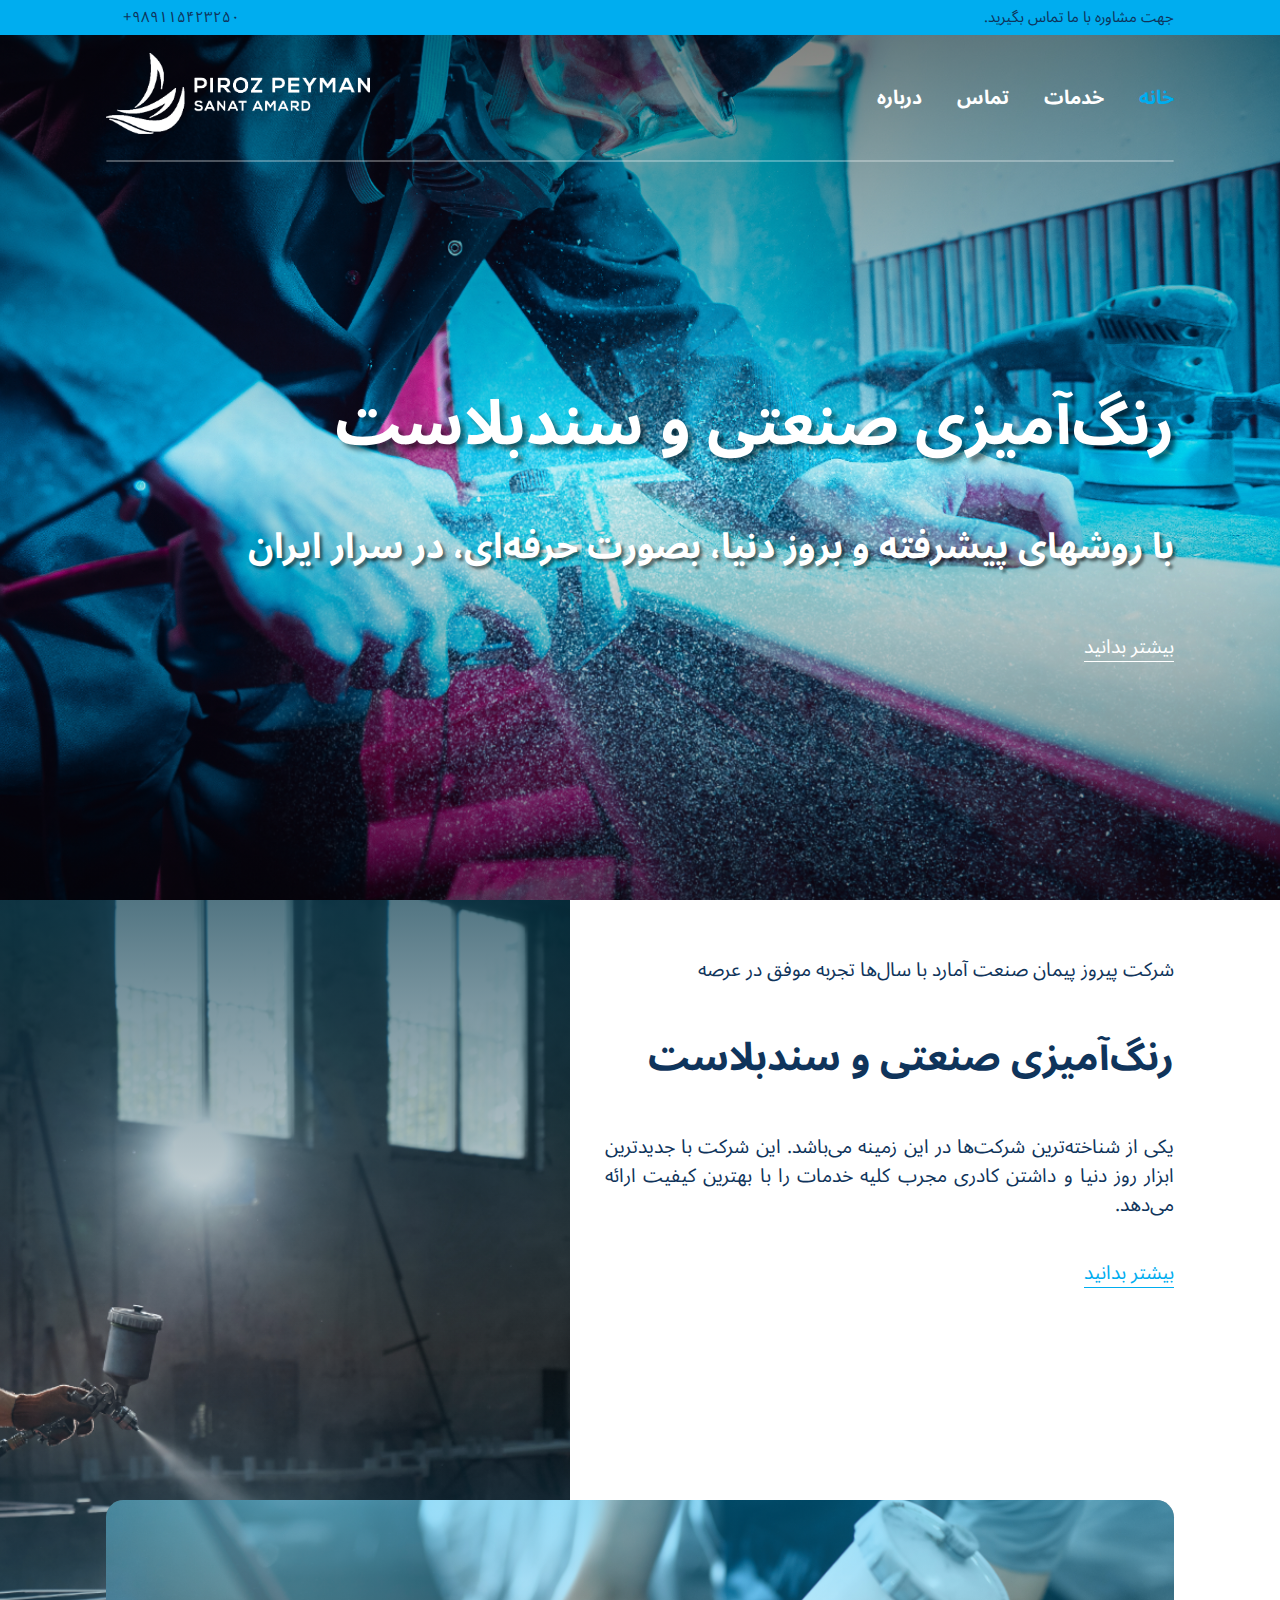
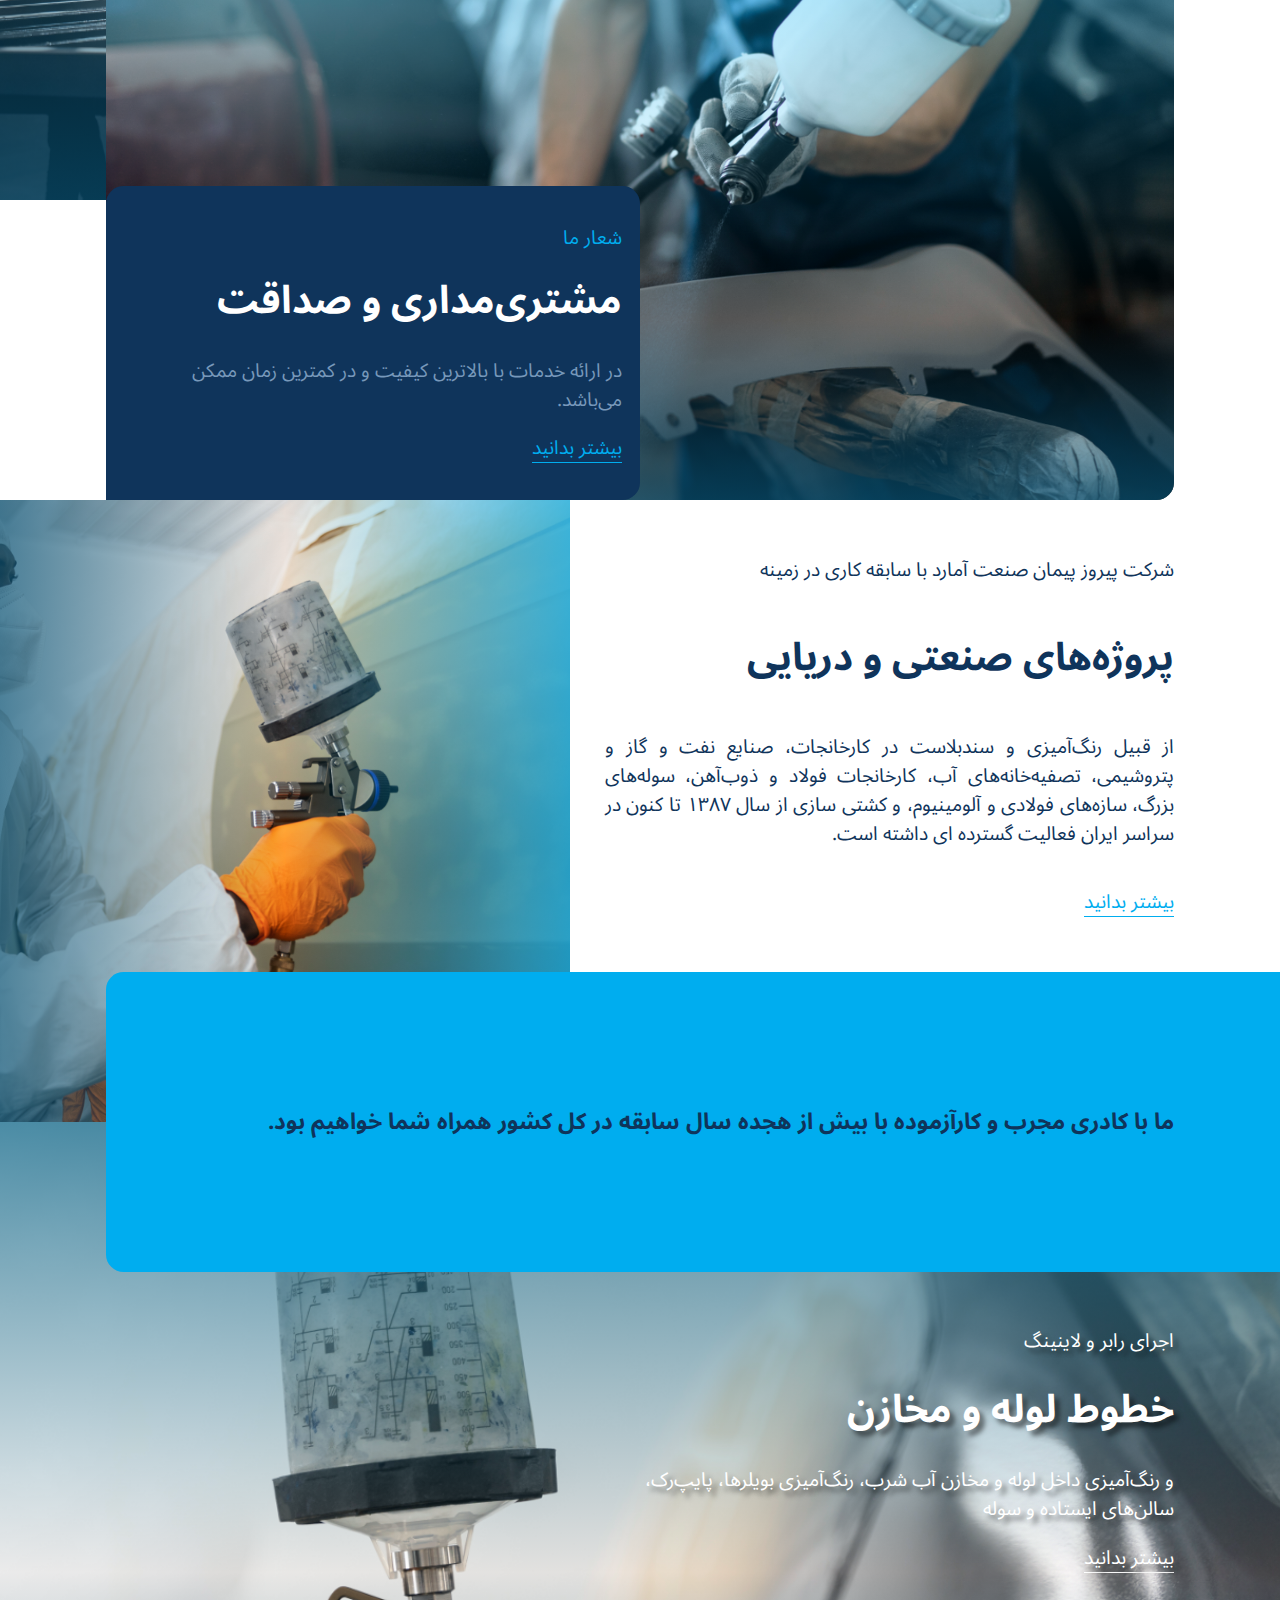
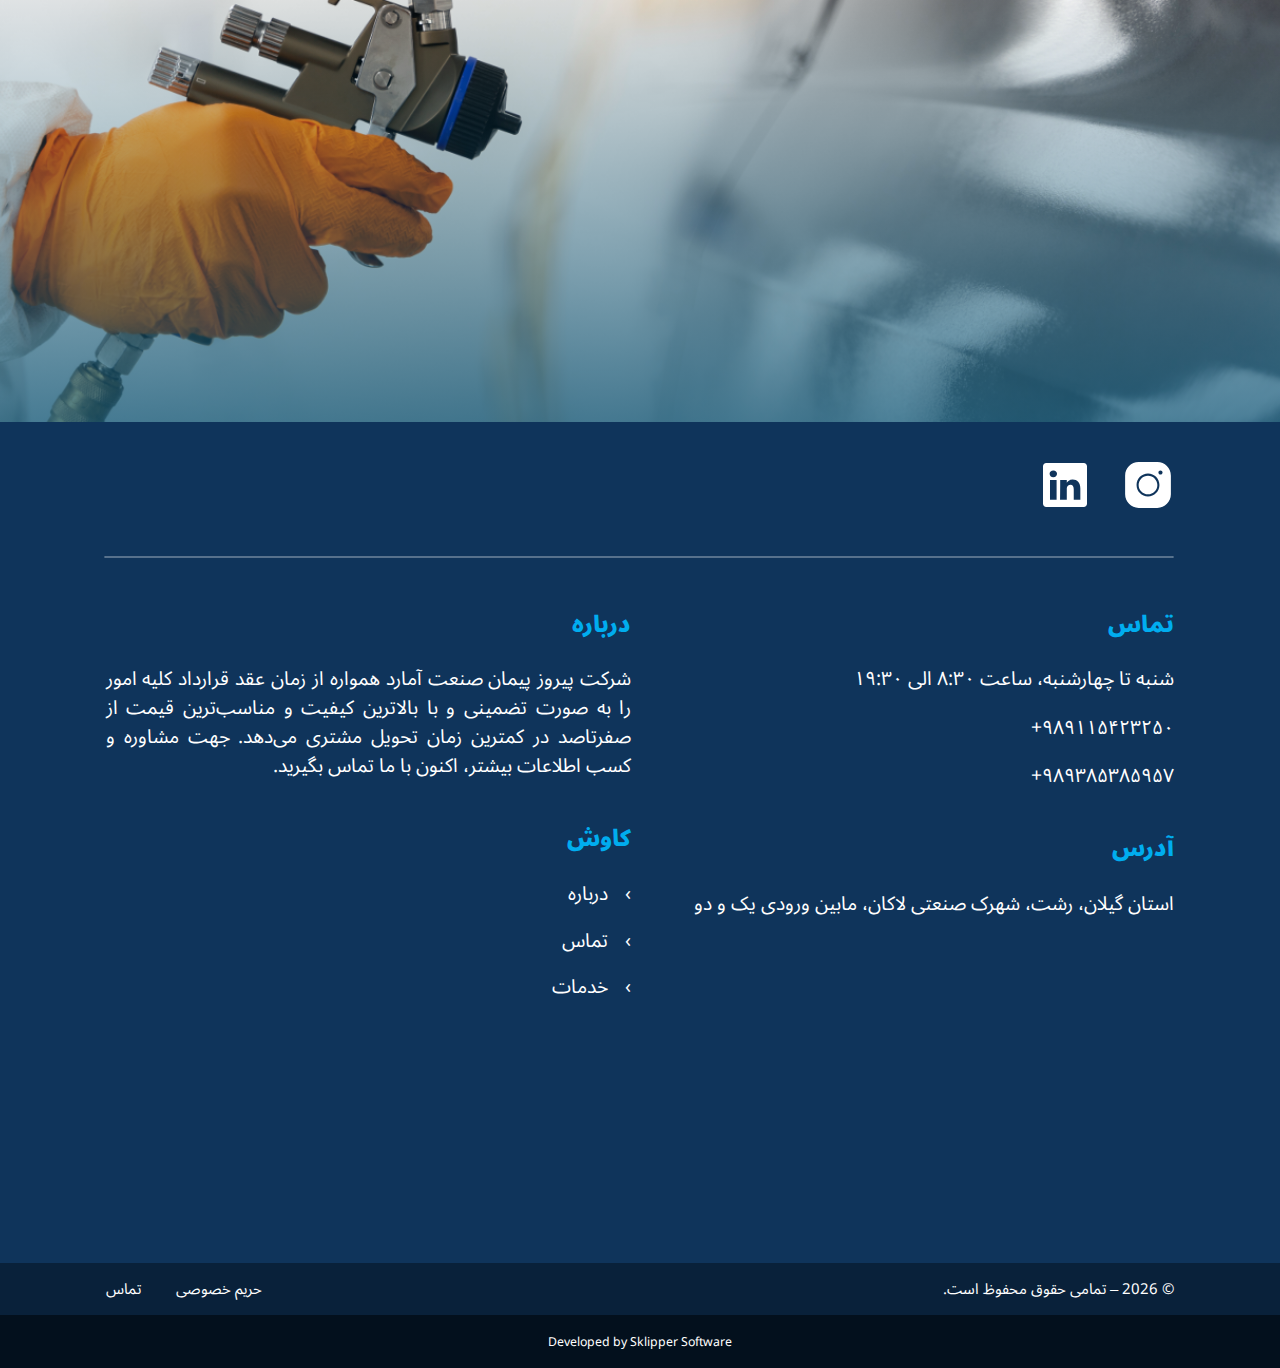
<file: index.html>
<!DOCTYPE html><html><head><meta charSet="utf-8"/><meta name="viewport" content="width=device-width"/><meta name="robots" content="index,follow"/><meta property="og:title" content="پیروز پیمان صنعت آمارد"/><meta property="og:description" content="رنگ‌آمیزی صنعتی و سند‌بلاست با روشهای پیشرفته و بروز دنیا، بصورت حرفه‌ای، در سرار ایران"/><meta property="og:url" content="https://www.ppsa.ir"/><meta property="og:type" content="website"/><meta property="og:image" content="https://www.ppsa.ir/og-image.png"/><meta property="og:image:alt" content="Piroz Peyman Sanat Amard"/><meta property="og:image:width" content="460"/><meta property="og:image:height" content="460"/><meta property="og:locale" content="en_US"/><meta property="og:site_name" content="شرکت پیروز پیمان صنعت آمارد"/><title>پیروز پیمان صنعت آمارد</title><meta name="next-head-count" content="14"/><link rel="preload" href="/_next/static/css/23b252e8b7677ae7.css" as="style"/><link rel="stylesheet" href="/_next/static/css/23b252e8b7677ae7.css" data-n-g=""/><noscript data-n-css=""></noscript><script defer="" nomodule="" src="/_next/static/chunks/polyfills-c67a75d1b6f99dc8.js"></script><script src="/_next/static/chunks/webpack-b8f8d6679aaa5f42.js" defer=""></script><script src="/_next/static/chunks/framework-7751730b10fa0f74.js" defer=""></script><script src="/_next/static/chunks/main-591bb7ec51acdc0d.js" defer=""></script><script src="/_next/static/chunks/pages/_app-e79f2f48503e1ca3.js" defer=""></script><script src="/_next/static/chunks/430-55a5317a96914bee.js" defer=""></script><script src="/_next/static/chunks/pages/index-958b634e97a8fd33.js" defer=""></script><script src="/_next/static/AT7ye86QDLZaeSG_EHJIn/_buildManifest.js" defer=""></script><script src="/_next/static/AT7ye86QDLZaeSG_EHJIn/_ssgManifest.js" defer=""></script></head><body><div id="__next"><div class="home"><div class="carousel"><div class="overlay"><div class="topBar"><div class="container"><span>جهت مشاوره با ما تماس بگیرید.</span><span>+۹۸۹۱۱۵۴۲۳۲۵۰</span></div></div><header class="header"><div class="container"><div class="start"><a class="logo" href="/"><span style="box-sizing:border-box;display:inline-block;overflow:hidden;width:initial;height:initial;background:none;opacity:1;border:0;margin:0;padding:0;position:relative;max-width:100%"><span style="box-sizing:border-box;display:block;width:initial;height:initial;background:none;opacity:1;border:0;margin:0;padding:0;max-width:100%"><img style="display:block;max-width:100%;width:initial;height:initial;background:none;opacity:1;border:0;margin:0;padding:0" alt="" aria-hidden="true" src="data:image/svg+xml,%3csvg%20xmlns=%27http://www.w3.org/2000/svg%27%20version=%271.1%27%20width=%272957%27%20height=%27909%27/%3e"/></span><img alt="پیروز پیمان صنعت آمارد" src="[data-uri]" decoding="async" data-nimg="intrinsic" style="position:absolute;top:0;left:0;bottom:0;right:0;box-sizing:border-box;padding:0;border:none;margin:auto;display:block;width:0;height:0;min-width:100%;max-width:100%;min-height:100%;max-height:100%"/><noscript><img alt="پیروز پیمان صنعت آمارد" src="/image/logow.png" decoding="async" data-nimg="intrinsic" style="position:absolute;top:0;left:0;bottom:0;right:0;box-sizing:border-box;padding:0;border:none;margin:auto;display:block;width:0;height:0;min-width:100%;max-width:100%;min-height:100%;max-height:100%" loading="lazy"/></noscript></span></a></div><div class="gap"></div><div class="end"><ul class="topMenu"><a class="" href="/about"><li>درباره</li></a><a class="" href="/contacts"><li>تماس</li></a><a class="" href="/services"><li>خدمات</li></a><a class="active" href="/"><li>خانه</li></a></ul></div></div><div class="container horizontalLine"><hr/></div></header><div class="hero"><div class="container"><h1 class="title">رنگ‌آمیزی صنعتی و سند‌بلاست</h1><h3 class="description">با روشهای پیشرفته و بروز دنیا، بصورت حرفه‌ای، در سرار ایران</h3><p class="more"><a class="heroLink" href="/services">بیشتر بدانید</a></p></div></div><div class="bottomBar"><div class="container start"><div class="start"></div><div class="end"></div></div></div></div></div><div class="about"><div class="container start"><div class="main"><p class="line1">شرکت پیروز پیمان صنعت آمارد با سال‌ها تجربه موفق در عرصه</p><h1 class="line2">رنگ‌آمیزی صنعتی و سند‌بلاست</h1><p class="line3">یکی از شناخته‌ترین شرکت‌ها در این زمینه می‌باشد. این شرکت با جدید‌ترین ابزار روز دنیا و داشتن کادری مجرب کلیه خدمات را با بهترین کیفیت ارائه می‌دهد.</p><p class="more"><a class="defaultLink" href="/services">بیشتر بدانید</a></p></div><div class="side"><div class="overlay"></div></div></div></div><div class="service"><div class="container"><div class="overlay"><div class="start"></div><div class="end"><div class="wrapper"><p class="title">شعار ما</p><h1 class="message">مشتری‌مداری و صداقت </h1><p class="description">در ارائه خدمات با بالاترین کیفیت و در کمترین زمان ممکن می‌باشد.</p><p class="more"><a class="widgetLink" href="/about">بیشتر بدانید</a></p></div></div></div></div><div class="container start"><div class="main"><p class="line1">شرکت پیروز پیمان صنعت آمارد با سابقه کاری در زمینه</p><h1 class="line2">پروژه‌های صنعتی و دریایی</h1><p class="line3">از قبیل رنگ‌آمیزی و سندبلاست در کارخانجات، صنایع نفت و گاز و پتروشیمی، تصفیه‌خانه‌های آب، کارخانجات فولاد و ذوب‌آهن، سوله‌های بزرگ، سازه‌های فولادی و آلومینیوم، و کشتی سازی از سال ۱۳۸۷ تا کنون در سراسر ایران فعالیت گسترده ای داشته است.</p><p class="more"><a class="defaultLink" href="/services">بیشتر بدانید</a></p></div><div class="side"><div class="overlay"></div></div></div><div class="container end"><div class="container start"><h3>ما با کادری مجرب و کارآزموده با بیش از هجده سال سابقه در کل کشور همراه شما خواهیم بود.</h3></div></div></div><div class="serviceAlt"><div class="overlay"><div class="container"><div class="start"><p class="line1">اجرای رابر و لاینینگ</p><h1 class="line2">خطوط لوله و مخازن</h1><p class="line3">و رنگ‌آمیزی داخل لوله و مخازن آب شرب، رنگ‌آمیزی بویلر‌ها، پایپ‌رک، سالن‌های ایستاده و سوله</p><p class="more"><a class="heroLink" href="/services">بیشتر بدانید</a></p></div><div class="end"></div></div></div></div><div class="footer"><div class="container social"><div class="newsletter"></div><div class="gap"></div><div class="icons"><ul><li><a target="_blank" rel="noreferrer" href="https://www.linkedin.com" class="socialmedia"><svg xmlns="http://www.w3.org/2000/svg" viewBox="0 0 16 16" width="44px" height="44px"><path d="M0 1.146C0 .513.526 0 1.175 0h13.65C15.474 0 16 .513 16 1.146v13.708c0 .633-.526 1.146-1.175 1.146H1.175C.526 16 0 15.487 0 14.854V1.146zm4.943 12.248V6.169H2.542v7.225h2.401zm-1.2-8.212c.837 0 1.358-.554 1.358-1.248-.015-.709-.52-1.248-1.342-1.248-.822 0-1.359.54-1.359 1.248 0 .694.521 1.248 1.327 1.248h.016zm4.908 8.212V9.359c0-.216.016-.432.08-.586.173-.431.568-.878 1.232-.878.869 0 1.216.662 1.216 1.634v3.865h2.401V9.25c0-2.22-1.184-3.252-2.764-3.252-1.274 0-1.845.7-2.165 1.193v.025h-.016a5.54 5.54 0 0 1 .016-.025V6.169h-2.4c.03.678 0 7.225 0 7.225h2.4z"></path></svg></a></li><li><a target="_blank" rel="noreferrer" href="https://www.instagram.com" class="socialmedia"><svg xmlns="http://www.w3.org/2000/svg" viewBox="0 0 50 50" width="52px" height="52px"><path d="M 16 3 C 8.83 3 3 8.83 3 16 L 3 34 C 3 41.17 8.83 47 16 47 L 34 47 C 41.17 47 47 41.17 47 34 L 47 16 C 47 8.83 41.17 3 34 3 L 16 3 z M 37 11 C 38.1 11 39 11.9 39 13 C 39 14.1 38.1 15 37 15 C 35.9 15 35 14.1 35 13 C 35 11.9 35.9 11 37 11 z M 25 14 C 31.07 14 36 18.93 36 25 C 36 31.07 31.07 36 25 36 C 18.93 36 14 31.07 14 25 C 14 18.93 18.93 14 25 14 z M 25 16 C 20.04 16 16 20.04 16 25 C 16 29.96 20.04 34 25 34 C 29.96 34 34 29.96 34 25 C 34 20.04 29.96 16 25 16 z"></path></svg></a></li></ul></div></div><div class="container line"><hr/></div><div class="container contactInfo"><div class="start"><div class="contacts"><h3>تماس</h3><p>شنبه تا چهارشنبه، ساعت ۸:۳۰ الی ۱۹:۳۰</p><p>+۹۸۹۱۱۵۴۲۳۲۵۰</p><p>+۹۸۹۳۸۵۳۸۵۹۵۷</p></div><div class="address"><h3>آدرس</h3><p>استان گیلان، رشت، شهرک صنعتی لاکان، مابین ورودی یک و دو</p><div><iframe src="https://www.google.com/maps/embed?pb=!1m18!1m12!1m3!1d50828.93926516673!2d49.53952999381196!3d37.22851586846843!2m3!1f0!2f0!3f0!3m2!1i1024!2i768!4f13.1!3m3!1m2!1s0x3ff5660c008a1b6b%3A0x4a735a15d5c05c58!2sLacan&#x27;s%20Industrial%20Park!5e0!3m2!1sen!2s!4v1666121631383!5m2!1sen!2s" width="auto" height="auto" style="border:0" loading="lazy" referrerPolicy="no-referrer-when-downgrade"></iframe></div></div></div><div class="end"><div class="aboutus"><h3>درباره</h3><p>شرکت پیروز پیمان صنعت آمارد همواره از زمان عقد قرارداد کلیه امور را به صورت تضمینی و با بالاترین کیفیت و مناسب‌ترین قیمت از صفر‌تا‌صد در کمترین زمان تحویل مشتری می‌دهد. جهت مشاوره و کسب اطلاعات بیشتر، اکنون با ما تماس بگیرید.</p></div><div class="explore"><h3>کاوش</h3><ul class="ulink"><li><a href="/about">درباره</a></li><li><a href="/contacts">تماس</a></li><li><a href="/services">خدمات</a></li></ul></div></div></div><div class="footerBar"><div class="container"><div class="start"><span>©<!-- --> <!-- -->2022<!-- --> ‒<!-- --> <!-- -->تمامی حقوق محفوظ است.</span></div><div class="gap"></div><div class="end"><ul class="footerMenu"><li><a href="/privacypolicy">حریم خصوصی</a></li><li><a href="/contacts">تماس</a></li></ul></div></div></div><div class="developedBy"><span>Developed by<!-- --> <a href="https://www.sklipper.com">Sklipper Software</a></span></div></div></div></div><script id="__NEXT_DATA__" type="application/json">{"props":{"pageProps":{}},"page":"/","query":{},"buildId":"AT7ye86QDLZaeSG_EHJIn","nextExport":true,"autoExport":true,"isFallback":false,"scriptLoader":[]}</script></body></html>
</file>
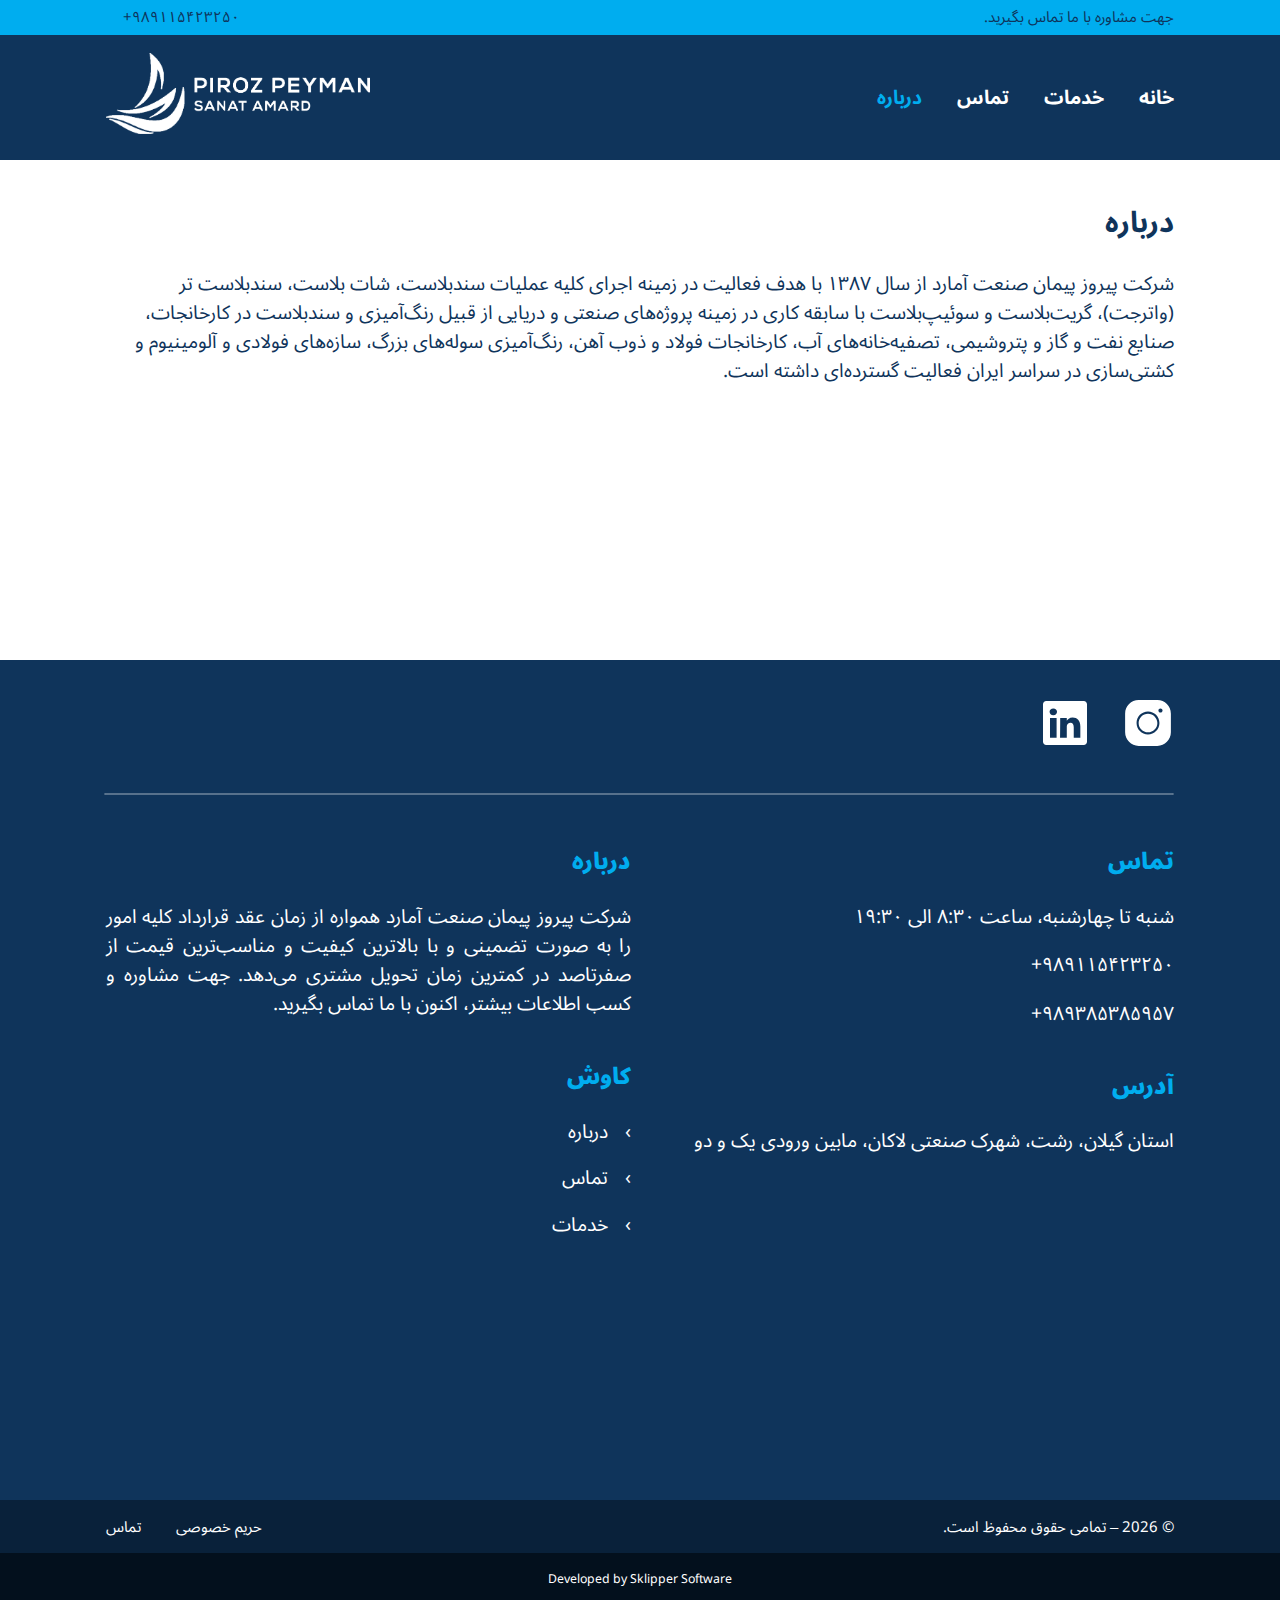
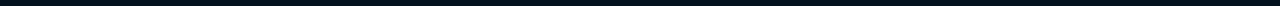
<file: about.html>
<!DOCTYPE html><html><head><meta charSet="utf-8"/><meta name="viewport" content="width=device-width"/><meta name="robots" content="index,follow"/><meta property="og:title" content="پیروز پیمان صنعت آمارد"/><meta property="og:description" content="رنگ‌آمیزی صنعتی و سند‌بلاست با روشهای پیشرفته و بروز دنیا، بصورت حرفه‌ای، در سرار ایران"/><meta property="og:url" content="https://www.ppsa.ir"/><meta property="og:type" content="website"/><meta property="og:image" content="https://www.ppsa.ir/og-image.png"/><meta property="og:image:alt" content="Piroz Peyman Sanat Amard"/><meta property="og:image:width" content="460"/><meta property="og:image:height" content="460"/><meta property="og:locale" content="en_US"/><meta property="og:site_name" content="شرکت پیروز پیمان صنعت آمارد"/><title>درباره ‒ شرکت پیروز پیمان صنعت آمارد</title><meta name="next-head-count" content="14"/><link rel="preload" href="/_next/static/css/23b252e8b7677ae7.css" as="style"/><link rel="stylesheet" href="/_next/static/css/23b252e8b7677ae7.css" data-n-g=""/><noscript data-n-css=""></noscript><script defer="" nomodule="" src="/_next/static/chunks/polyfills-c67a75d1b6f99dc8.js"></script><script src="/_next/static/chunks/webpack-b8f8d6679aaa5f42.js" defer=""></script><script src="/_next/static/chunks/framework-7751730b10fa0f74.js" defer=""></script><script src="/_next/static/chunks/main-591bb7ec51acdc0d.js" defer=""></script><script src="/_next/static/chunks/pages/_app-e79f2f48503e1ca3.js" defer=""></script><script src="/_next/static/chunks/430-55a5317a96914bee.js" defer=""></script><script src="/_next/static/chunks/902-cda3ac481d620a14.js" defer=""></script><script src="/_next/static/chunks/pages/about-1b9f4aa611dde720.js" defer=""></script><script src="/_next/static/AT7ye86QDLZaeSG_EHJIn/_buildManifest.js" defer=""></script><script src="/_next/static/AT7ye86QDLZaeSG_EHJIn/_ssgManifest.js" defer=""></script></head><body><div id="__next"><div class="aboutPage page"><div class="layout"><div class="topBar"><div class="container"><span>جهت مشاوره با ما تماس بگیرید.</span><span>+۹۸۹۱۱۵۴۲۳۲۵۰</span></div></div><header class="header"><div class="container"><div class="start"><a class="logo" href="/"><span style="box-sizing:border-box;display:inline-block;overflow:hidden;width:initial;height:initial;background:none;opacity:1;border:0;margin:0;padding:0;position:relative;max-width:100%"><span style="box-sizing:border-box;display:block;width:initial;height:initial;background:none;opacity:1;border:0;margin:0;padding:0;max-width:100%"><img style="display:block;max-width:100%;width:initial;height:initial;background:none;opacity:1;border:0;margin:0;padding:0" alt="" aria-hidden="true" src="data:image/svg+xml,%3csvg%20xmlns=%27http://www.w3.org/2000/svg%27%20version=%271.1%27%20width=%272957%27%20height=%27909%27/%3e"/></span><img alt="پیروز پیمان صنعت آمارد" src="[data-uri]" decoding="async" data-nimg="intrinsic" style="position:absolute;top:0;left:0;bottom:0;right:0;box-sizing:border-box;padding:0;border:none;margin:auto;display:block;width:0;height:0;min-width:100%;max-width:100%;min-height:100%;max-height:100%"/><noscript><img alt="پیروز پیمان صنعت آمارد" src="/image/logow.png" decoding="async" data-nimg="intrinsic" style="position:absolute;top:0;left:0;bottom:0;right:0;box-sizing:border-box;padding:0;border:none;margin:auto;display:block;width:0;height:0;min-width:100%;max-width:100%;min-height:100%;max-height:100%" loading="lazy"/></noscript></span></a></div><div class="gap"></div><div class="end"><ul class="topMenu"><a class="active" href="/about"><li>درباره</li></a><a class="" href="/contacts"><li>تماس</li></a><a class="" href="/services"><li>خدمات</li></a><a class="" href="/"><li>خانه</li></a></ul></div></div><div class="container horizontalLine"><hr/></div></header><main class="main container"><div class="pageTitle"><h2>درباره</h2></div><div class="content"><p>شرکت پیروز پیمان صنعت آمارد از سال ۱۳۸۷ با هدف فعالیت در زمینه اجرای کلیه عملیات سندبلاست، شات بلاست، سندبلاست تر (واترجت)، گریت‌بلاست و سوئیپ‌بلاست با سابقه کاری در زمینه پروژه‌های صنعتی و دریایی از قبیل رنگ‌آمیزی و سندبلاست در کارخانجات، صنایع نفت و گاز و پتروشیمی، تصفیه‌خانه‌های آب، کارخانجات فولاد و ذوب آهن، رنگ‌آمیزی سوله‌های بزرگ، سازه‌های فولادی و آلومینیوم و کشتی‌سازی در سراسر ایران فعالیت گسترده‌ای داشته است.</p></div></main><div class="footer"><div class="container social"><div class="newsletter"></div><div class="gap"></div><div class="icons"><ul><li><a target="_blank" rel="noreferrer" href="https://www.linkedin.com" class="socialmedia"><svg xmlns="http://www.w3.org/2000/svg" viewBox="0 0 16 16" width="44px" height="44px"><path d="M0 1.146C0 .513.526 0 1.175 0h13.65C15.474 0 16 .513 16 1.146v13.708c0 .633-.526 1.146-1.175 1.146H1.175C.526 16 0 15.487 0 14.854V1.146zm4.943 12.248V6.169H2.542v7.225h2.401zm-1.2-8.212c.837 0 1.358-.554 1.358-1.248-.015-.709-.52-1.248-1.342-1.248-.822 0-1.359.54-1.359 1.248 0 .694.521 1.248 1.327 1.248h.016zm4.908 8.212V9.359c0-.216.016-.432.08-.586.173-.431.568-.878 1.232-.878.869 0 1.216.662 1.216 1.634v3.865h2.401V9.25c0-2.22-1.184-3.252-2.764-3.252-1.274 0-1.845.7-2.165 1.193v.025h-.016a5.54 5.54 0 0 1 .016-.025V6.169h-2.4c.03.678 0 7.225 0 7.225h2.4z"></path></svg></a></li><li><a target="_blank" rel="noreferrer" href="https://www.instagram.com" class="socialmedia"><svg xmlns="http://www.w3.org/2000/svg" viewBox="0 0 50 50" width="52px" height="52px"><path d="M 16 3 C 8.83 3 3 8.83 3 16 L 3 34 C 3 41.17 8.83 47 16 47 L 34 47 C 41.17 47 47 41.17 47 34 L 47 16 C 47 8.83 41.17 3 34 3 L 16 3 z M 37 11 C 38.1 11 39 11.9 39 13 C 39 14.1 38.1 15 37 15 C 35.9 15 35 14.1 35 13 C 35 11.9 35.9 11 37 11 z M 25 14 C 31.07 14 36 18.93 36 25 C 36 31.07 31.07 36 25 36 C 18.93 36 14 31.07 14 25 C 14 18.93 18.93 14 25 14 z M 25 16 C 20.04 16 16 20.04 16 25 C 16 29.96 20.04 34 25 34 C 29.96 34 34 29.96 34 25 C 34 20.04 29.96 16 25 16 z"></path></svg></a></li></ul></div></div><div class="container line"><hr/></div><div class="container contactInfo"><div class="start"><div class="contacts"><h3>تماس</h3><p>شنبه تا چهارشنبه، ساعت ۸:۳۰ الی ۱۹:۳۰</p><p>+۹۸۹۱۱۵۴۲۳۲۵۰</p><p>+۹۸۹۳۸۵۳۸۵۹۵۷</p></div><div class="address"><h3>آدرس</h3><p>استان گیلان، رشت، شهرک صنعتی لاکان، مابین ورودی یک و دو</p><div><iframe src="https://www.google.com/maps/embed?pb=!1m18!1m12!1m3!1d50828.93926516673!2d49.53952999381196!3d37.22851586846843!2m3!1f0!2f0!3f0!3m2!1i1024!2i768!4f13.1!3m3!1m2!1s0x3ff5660c008a1b6b%3A0x4a735a15d5c05c58!2sLacan&#x27;s%20Industrial%20Park!5e0!3m2!1sen!2s!4v1666121631383!5m2!1sen!2s" width="auto" height="auto" style="border:0" loading="lazy" referrerPolicy="no-referrer-when-downgrade"></iframe></div></div></div><div class="end"><div class="aboutus"><h3>درباره</h3><p>شرکت پیروز پیمان صنعت آمارد همواره از زمان عقد قرارداد کلیه امور را به صورت تضمینی و با بالاترین کیفیت و مناسب‌ترین قیمت از صفر‌تا‌صد در کمترین زمان تحویل مشتری می‌دهد. جهت مشاوره و کسب اطلاعات بیشتر، اکنون با ما تماس بگیرید.</p></div><div class="explore"><h3>کاوش</h3><ul class="ulink"><li><a href="/about">درباره</a></li><li><a href="/contacts">تماس</a></li><li><a href="/services">خدمات</a></li></ul></div></div></div><div class="footerBar"><div class="container"><div class="start"><span>©<!-- --> <!-- -->2022<!-- --> ‒<!-- --> <!-- -->تمامی حقوق محفوظ است.</span></div><div class="gap"></div><div class="end"><ul class="footerMenu"><li><a href="/privacypolicy">حریم خصوصی</a></li><li><a href="/contacts">تماس</a></li></ul></div></div></div><div class="developedBy"><span>Developed by<!-- --> <a href="https://www.sklipper.com">Sklipper Software</a></span></div></div></div></div></div><script id="__NEXT_DATA__" type="application/json">{"props":{"pageProps":{}},"page":"/about","query":{},"buildId":"AT7ye86QDLZaeSG_EHJIn","nextExport":true,"autoExport":true,"isFallback":false,"scriptLoader":[]}</script></body></html>
</file>
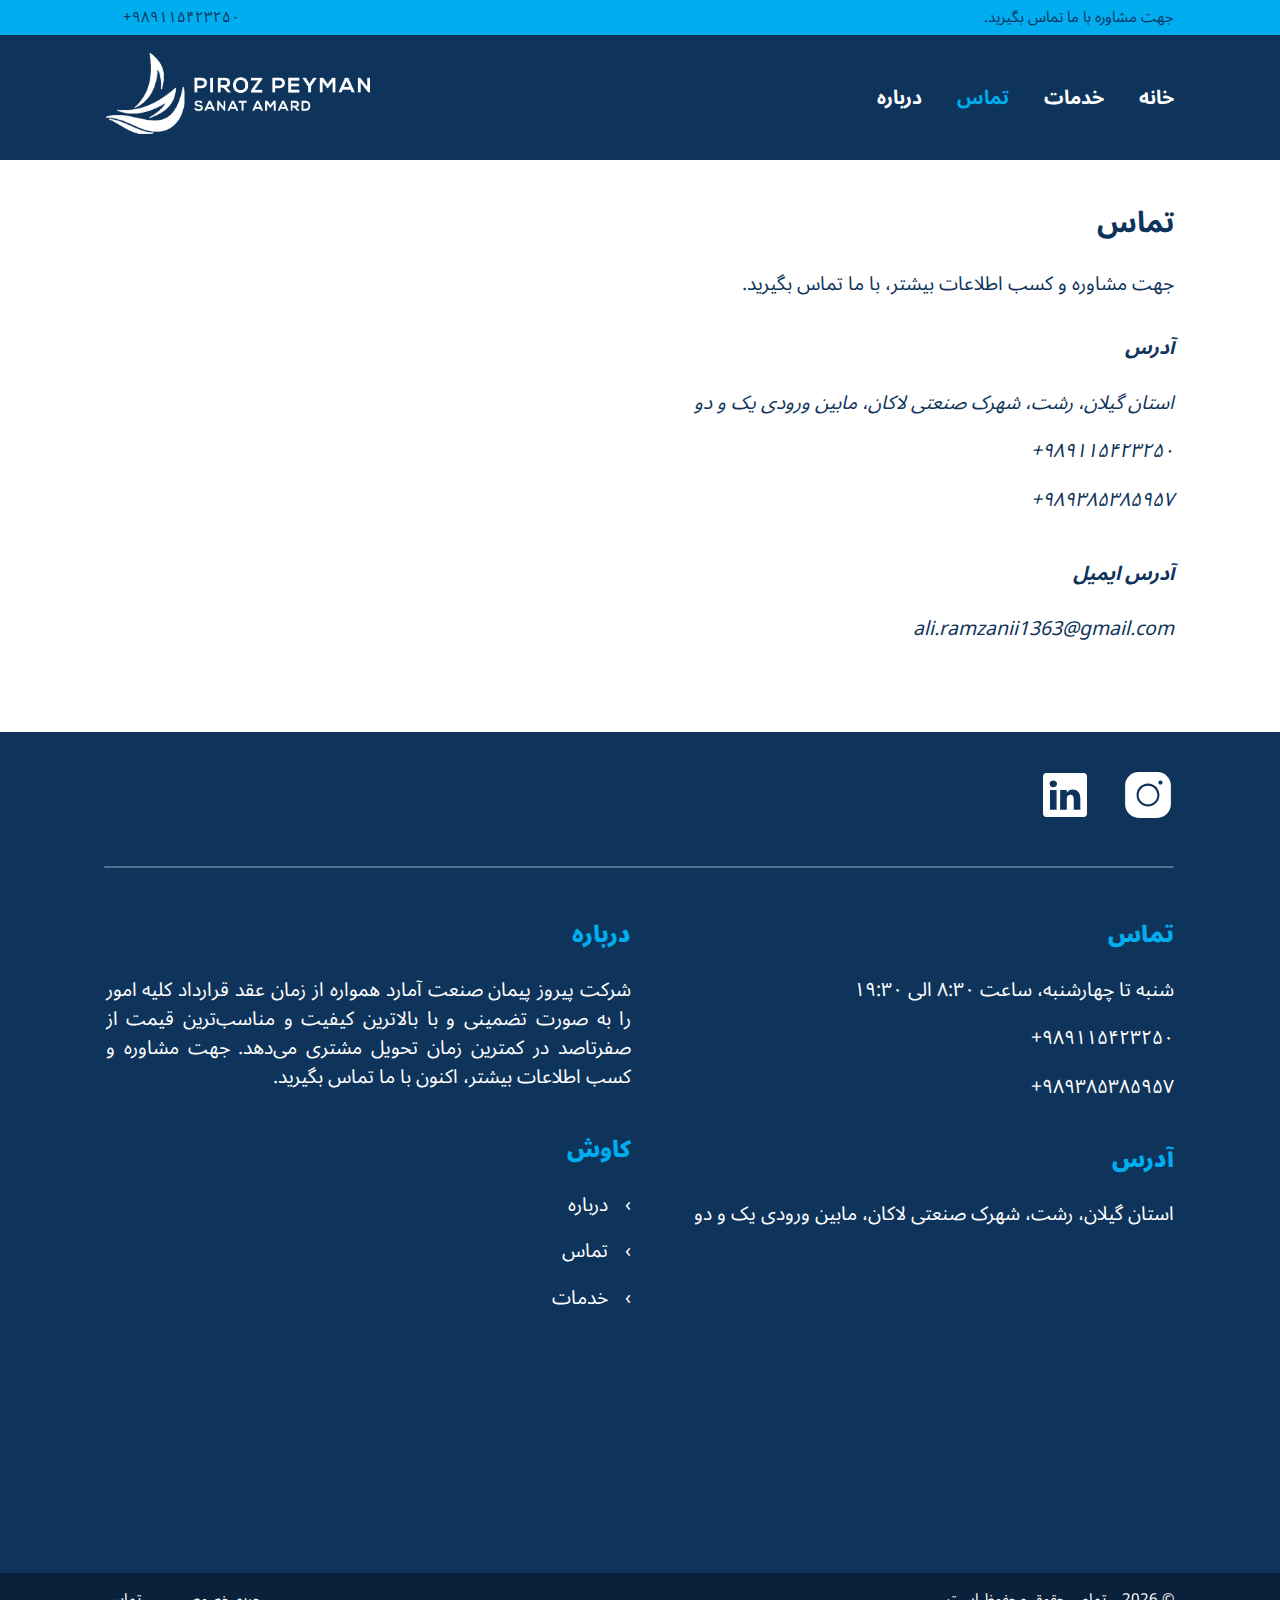
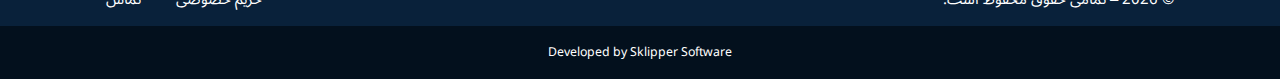
<file: contacts.html>
<!DOCTYPE html><html><head><meta charSet="utf-8"/><meta name="viewport" content="width=device-width"/><meta name="robots" content="index,follow"/><meta property="og:title" content="پیروز پیمان صنعت آمارد"/><meta property="og:description" content="رنگ‌آمیزی صنعتی و سند‌بلاست با روشهای پیشرفته و بروز دنیا، بصورت حرفه‌ای، در سرار ایران"/><meta property="og:url" content="https://www.ppsa.ir"/><meta property="og:type" content="website"/><meta property="og:image" content="https://www.ppsa.ir/og-image.png"/><meta property="og:image:alt" content="Piroz Peyman Sanat Amard"/><meta property="og:image:width" content="460"/><meta property="og:image:height" content="460"/><meta property="og:locale" content="en_US"/><meta property="og:site_name" content="شرکت پیروز پیمان صنعت آمارد"/><title>تماس ‒ شرکت پیروز پیمان صنعت آمارد</title><meta name="next-head-count" content="14"/><link rel="preload" href="/_next/static/css/23b252e8b7677ae7.css" as="style"/><link rel="stylesheet" href="/_next/static/css/23b252e8b7677ae7.css" data-n-g=""/><noscript data-n-css=""></noscript><script defer="" nomodule="" src="/_next/static/chunks/polyfills-c67a75d1b6f99dc8.js"></script><script src="/_next/static/chunks/webpack-b8f8d6679aaa5f42.js" defer=""></script><script src="/_next/static/chunks/framework-7751730b10fa0f74.js" defer=""></script><script src="/_next/static/chunks/main-591bb7ec51acdc0d.js" defer=""></script><script src="/_next/static/chunks/pages/_app-e79f2f48503e1ca3.js" defer=""></script><script src="/_next/static/chunks/430-55a5317a96914bee.js" defer=""></script><script src="/_next/static/chunks/902-cda3ac481d620a14.js" defer=""></script><script src="/_next/static/chunks/pages/contacts-9f395f120ab8843f.js" defer=""></script><script src="/_next/static/AT7ye86QDLZaeSG_EHJIn/_buildManifest.js" defer=""></script><script src="/_next/static/AT7ye86QDLZaeSG_EHJIn/_ssgManifest.js" defer=""></script></head><body><div id="__next"><div class="contactsPage page"><div class="layout"><div class="topBar"><div class="container"><span>جهت مشاوره با ما تماس بگیرید.</span><span>+۹۸۹۱۱۵۴۲۳۲۵۰</span></div></div><header class="header"><div class="container"><div class="start"><a class="logo" href="/"><span style="box-sizing:border-box;display:inline-block;overflow:hidden;width:initial;height:initial;background:none;opacity:1;border:0;margin:0;padding:0;position:relative;max-width:100%"><span style="box-sizing:border-box;display:block;width:initial;height:initial;background:none;opacity:1;border:0;margin:0;padding:0;max-width:100%"><img style="display:block;max-width:100%;width:initial;height:initial;background:none;opacity:1;border:0;margin:0;padding:0" alt="" aria-hidden="true" src="data:image/svg+xml,%3csvg%20xmlns=%27http://www.w3.org/2000/svg%27%20version=%271.1%27%20width=%272957%27%20height=%27909%27/%3e"/></span><img alt="پیروز پیمان صنعت آمارد" src="[data-uri]" decoding="async" data-nimg="intrinsic" style="position:absolute;top:0;left:0;bottom:0;right:0;box-sizing:border-box;padding:0;border:none;margin:auto;display:block;width:0;height:0;min-width:100%;max-width:100%;min-height:100%;max-height:100%"/><noscript><img alt="پیروز پیمان صنعت آمارد" src="/image/logow.png" decoding="async" data-nimg="intrinsic" style="position:absolute;top:0;left:0;bottom:0;right:0;box-sizing:border-box;padding:0;border:none;margin:auto;display:block;width:0;height:0;min-width:100%;max-width:100%;min-height:100%;max-height:100%" loading="lazy"/></noscript></span></a></div><div class="gap"></div><div class="end"><ul class="topMenu"><a class="" href="/about"><li>درباره</li></a><a class="active" href="/contacts"><li>تماس</li></a><a class="" href="/services"><li>خدمات</li></a><a class="" href="/"><li>خانه</li></a></ul></div></div><div class="container horizontalLine"><hr/></div></header><main class="main container"><div class="pageTitle"><h2>تماس</h2></div><div class="content"><p>جهت مشاوره و کسب اطلاعات بیشتر، با ما تماس بگیرید.</p><address><h4 class="addressTitle">آدرس</h4><p class="address">استان گیلان، رشت، شهرک صنعتی لاکان، مابین ورودی یک و دو</p><div class="phones"><p class="phone">+۹۸۹۱۱۵۴۲۳۲۵۰</p><p class="phone">+۹۸۹۳۸۵۳۸۵۹۵۷</p></div><h4 class="emailAddressTitle">آدرس ایمیل</h4><p class="email"><a href="mailto:ali.ramzanii1363@gmail.com">ali.ramzanii1363@gmail.com</a></p></address></div></main><div class="footer"><div class="container social"><div class="newsletter"></div><div class="gap"></div><div class="icons"><ul><li><a target="_blank" rel="noreferrer" href="https://www.linkedin.com" class="socialmedia"><svg xmlns="http://www.w3.org/2000/svg" viewBox="0 0 16 16" width="44px" height="44px"><path d="M0 1.146C0 .513.526 0 1.175 0h13.65C15.474 0 16 .513 16 1.146v13.708c0 .633-.526 1.146-1.175 1.146H1.175C.526 16 0 15.487 0 14.854V1.146zm4.943 12.248V6.169H2.542v7.225h2.401zm-1.2-8.212c.837 0 1.358-.554 1.358-1.248-.015-.709-.52-1.248-1.342-1.248-.822 0-1.359.54-1.359 1.248 0 .694.521 1.248 1.327 1.248h.016zm4.908 8.212V9.359c0-.216.016-.432.08-.586.173-.431.568-.878 1.232-.878.869 0 1.216.662 1.216 1.634v3.865h2.401V9.25c0-2.22-1.184-3.252-2.764-3.252-1.274 0-1.845.7-2.165 1.193v.025h-.016a5.54 5.54 0 0 1 .016-.025V6.169h-2.4c.03.678 0 7.225 0 7.225h2.4z"></path></svg></a></li><li><a target="_blank" rel="noreferrer" href="https://www.instagram.com" class="socialmedia"><svg xmlns="http://www.w3.org/2000/svg" viewBox="0 0 50 50" width="52px" height="52px"><path d="M 16 3 C 8.83 3 3 8.83 3 16 L 3 34 C 3 41.17 8.83 47 16 47 L 34 47 C 41.17 47 47 41.17 47 34 L 47 16 C 47 8.83 41.17 3 34 3 L 16 3 z M 37 11 C 38.1 11 39 11.9 39 13 C 39 14.1 38.1 15 37 15 C 35.9 15 35 14.1 35 13 C 35 11.9 35.9 11 37 11 z M 25 14 C 31.07 14 36 18.93 36 25 C 36 31.07 31.07 36 25 36 C 18.93 36 14 31.07 14 25 C 14 18.93 18.93 14 25 14 z M 25 16 C 20.04 16 16 20.04 16 25 C 16 29.96 20.04 34 25 34 C 29.96 34 34 29.96 34 25 C 34 20.04 29.96 16 25 16 z"></path></svg></a></li></ul></div></div><div class="container line"><hr/></div><div class="container contactInfo"><div class="start"><div class="contacts"><h3>تماس</h3><p>شنبه تا چهارشنبه، ساعت ۸:۳۰ الی ۱۹:۳۰</p><p>+۹۸۹۱۱۵۴۲۳۲۵۰</p><p>+۹۸۹۳۸۵۳۸۵۹۵۷</p></div><div class="address"><h3>آدرس</h3><p>استان گیلان، رشت، شهرک صنعتی لاکان، مابین ورودی یک و دو</p><div><iframe src="https://www.google.com/maps/embed?pb=!1m18!1m12!1m3!1d50828.93926516673!2d49.53952999381196!3d37.22851586846843!2m3!1f0!2f0!3f0!3m2!1i1024!2i768!4f13.1!3m3!1m2!1s0x3ff5660c008a1b6b%3A0x4a735a15d5c05c58!2sLacan&#x27;s%20Industrial%20Park!5e0!3m2!1sen!2s!4v1666121631383!5m2!1sen!2s" width="auto" height="auto" style="border:0" loading="lazy" referrerPolicy="no-referrer-when-downgrade"></iframe></div></div></div><div class="end"><div class="aboutus"><h3>درباره</h3><p>شرکت پیروز پیمان صنعت آمارد همواره از زمان عقد قرارداد کلیه امور را به صورت تضمینی و با بالاترین کیفیت و مناسب‌ترین قیمت از صفر‌تا‌صد در کمترین زمان تحویل مشتری می‌دهد. جهت مشاوره و کسب اطلاعات بیشتر، اکنون با ما تماس بگیرید.</p></div><div class="explore"><h3>کاوش</h3><ul class="ulink"><li><a href="/about">درباره</a></li><li><a href="/contacts">تماس</a></li><li><a href="/services">خدمات</a></li></ul></div></div></div><div class="footerBar"><div class="container"><div class="start"><span>©<!-- --> <!-- -->2022<!-- --> ‒<!-- --> <!-- -->تمامی حقوق محفوظ است.</span></div><div class="gap"></div><div class="end"><ul class="footerMenu"><li><a href="/privacypolicy">حریم خصوصی</a></li><li><a href="/contacts">تماس</a></li></ul></div></div></div><div class="developedBy"><span>Developed by<!-- --> <a href="https://www.sklipper.com">Sklipper Software</a></span></div></div></div></div></div><script id="__NEXT_DATA__" type="application/json">{"props":{"pageProps":{}},"page":"/contacts","query":{},"buildId":"AT7ye86QDLZaeSG_EHJIn","nextExport":true,"autoExport":true,"isFallback":false,"scriptLoader":[]}</script></body></html>
</file>
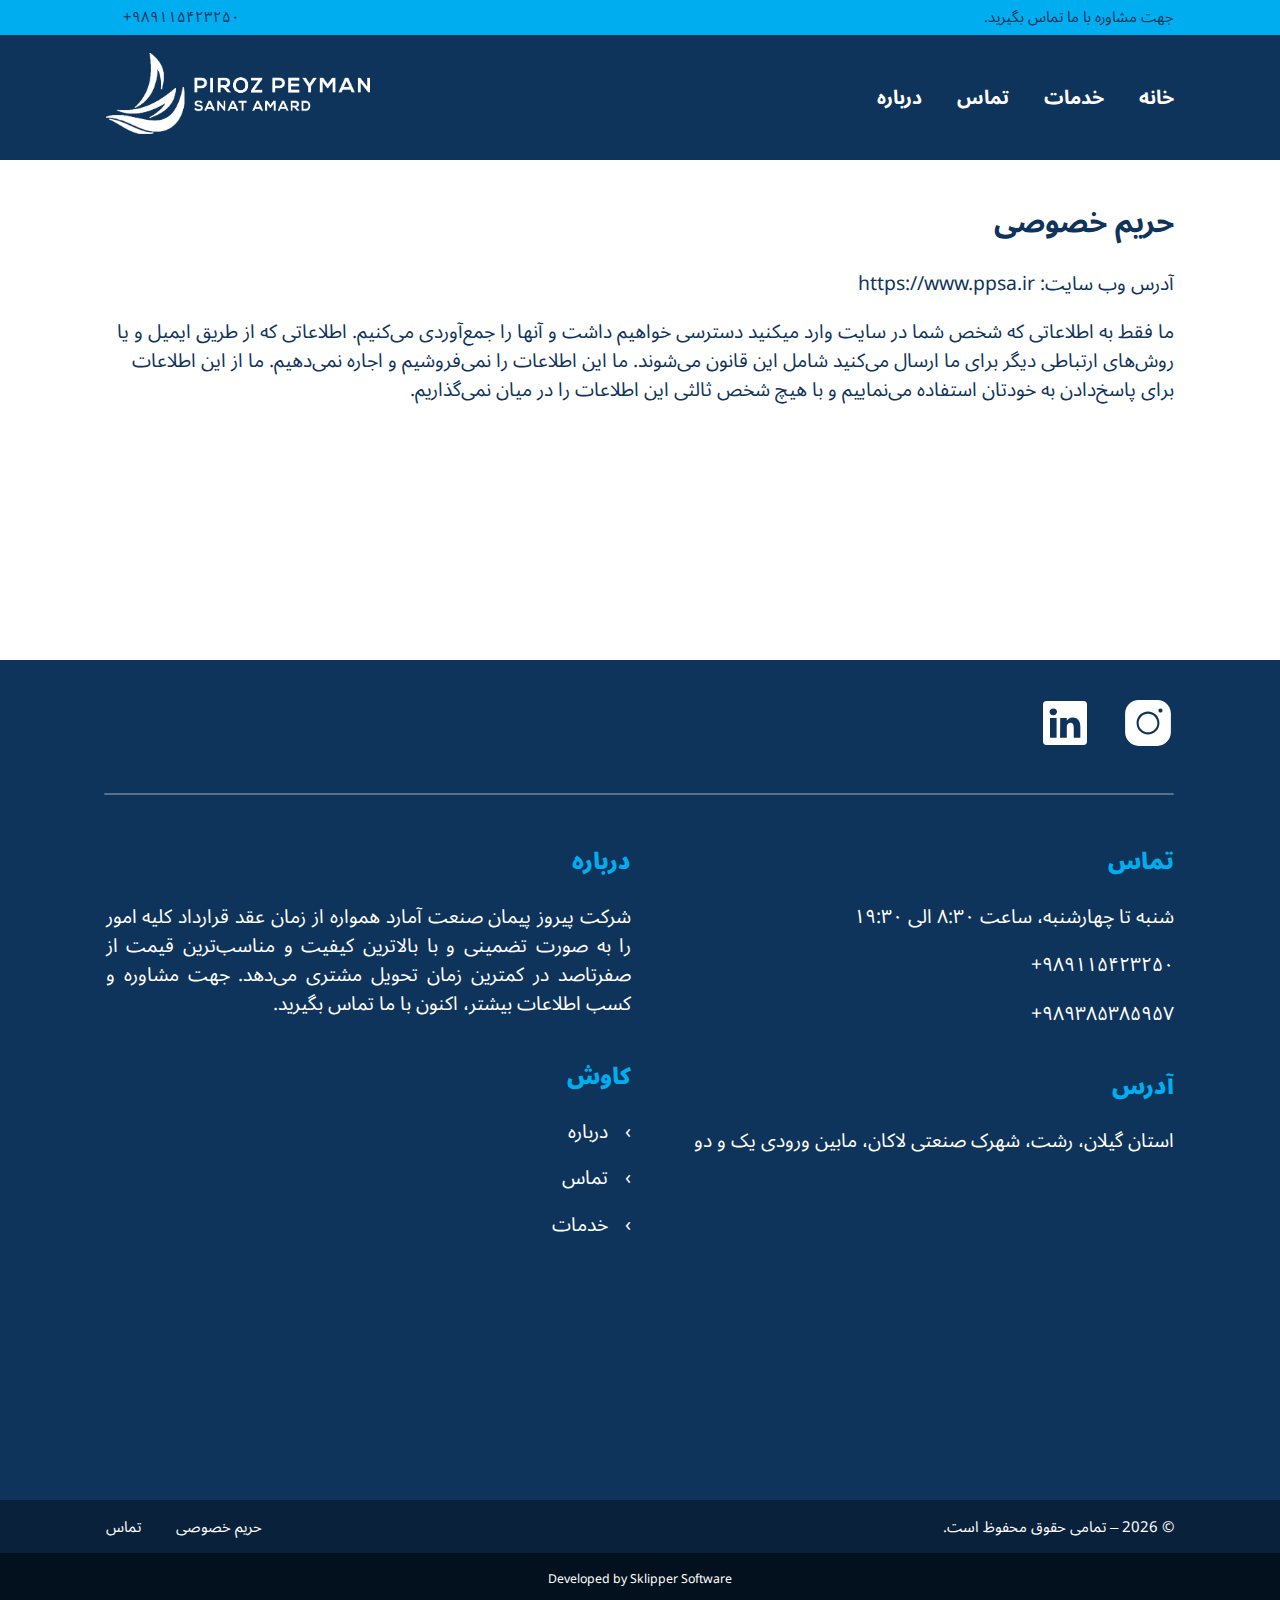
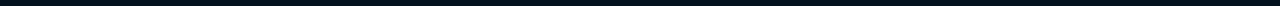
<file: privacypolicy.html>
<!DOCTYPE html><html><head><meta charSet="utf-8"/><meta name="viewport" content="width=device-width"/><meta name="robots" content="index,follow"/><meta property="og:title" content="پیروز پیمان صنعت آمارد"/><meta property="og:description" content="رنگ‌آمیزی صنعتی و سند‌بلاست با روشهای پیشرفته و بروز دنیا، بصورت حرفه‌ای، در سرار ایران"/><meta property="og:url" content="https://www.ppsa.ir"/><meta property="og:type" content="website"/><meta property="og:image" content="https://www.ppsa.ir/og-image.png"/><meta property="og:image:alt" content="Piroz Peyman Sanat Amard"/><meta property="og:image:width" content="460"/><meta property="og:image:height" content="460"/><meta property="og:locale" content="en_US"/><meta property="og:site_name" content="شرکت پیروز پیمان صنعت آمارد"/><title>حریم خصوصی ‒ شرکت پیروز پیمان صنعت آمارد</title><meta name="next-head-count" content="14"/><link rel="preload" href="/_next/static/css/23b252e8b7677ae7.css" as="style"/><link rel="stylesheet" href="/_next/static/css/23b252e8b7677ae7.css" data-n-g=""/><noscript data-n-css=""></noscript><script defer="" nomodule="" src="/_next/static/chunks/polyfills-c67a75d1b6f99dc8.js"></script><script src="/_next/static/chunks/webpack-b8f8d6679aaa5f42.js" defer=""></script><script src="/_next/static/chunks/framework-7751730b10fa0f74.js" defer=""></script><script src="/_next/static/chunks/main-591bb7ec51acdc0d.js" defer=""></script><script src="/_next/static/chunks/pages/_app-e79f2f48503e1ca3.js" defer=""></script><script src="/_next/static/chunks/430-55a5317a96914bee.js" defer=""></script><script src="/_next/static/chunks/902-cda3ac481d620a14.js" defer=""></script><script src="/_next/static/chunks/pages/privacypolicy-4d250e6a079951af.js" defer=""></script><script src="/_next/static/AT7ye86QDLZaeSG_EHJIn/_buildManifest.js" defer=""></script><script src="/_next/static/AT7ye86QDLZaeSG_EHJIn/_ssgManifest.js" defer=""></script></head><body><div id="__next"><div class="contactsPage page"><div class="layout"><div class="topBar"><div class="container"><span>جهت مشاوره با ما تماس بگیرید.</span><span>+۹۸۹۱۱۵۴۲۳۲۵۰</span></div></div><header class="header"><div class="container"><div class="start"><a class="logo" href="/"><span style="box-sizing:border-box;display:inline-block;overflow:hidden;width:initial;height:initial;background:none;opacity:1;border:0;margin:0;padding:0;position:relative;max-width:100%"><span style="box-sizing:border-box;display:block;width:initial;height:initial;background:none;opacity:1;border:0;margin:0;padding:0;max-width:100%"><img style="display:block;max-width:100%;width:initial;height:initial;background:none;opacity:1;border:0;margin:0;padding:0" alt="" aria-hidden="true" src="data:image/svg+xml,%3csvg%20xmlns=%27http://www.w3.org/2000/svg%27%20version=%271.1%27%20width=%272957%27%20height=%27909%27/%3e"/></span><img alt="پیروز پیمان صنعت آمارد" src="[data-uri]" decoding="async" data-nimg="intrinsic" style="position:absolute;top:0;left:0;bottom:0;right:0;box-sizing:border-box;padding:0;border:none;margin:auto;display:block;width:0;height:0;min-width:100%;max-width:100%;min-height:100%;max-height:100%"/><noscript><img alt="پیروز پیمان صنعت آمارد" src="/image/logow.png" decoding="async" data-nimg="intrinsic" style="position:absolute;top:0;left:0;bottom:0;right:0;box-sizing:border-box;padding:0;border:none;margin:auto;display:block;width:0;height:0;min-width:100%;max-width:100%;min-height:100%;max-height:100%" loading="lazy"/></noscript></span></a></div><div class="gap"></div><div class="end"><ul class="topMenu"><a class="" href="/about"><li>درباره</li></a><a class="" href="/contacts"><li>تماس</li></a><a class="" href="/services"><li>خدمات</li></a><a class="" href="/"><li>خانه</li></a></ul></div></div><div class="container horizontalLine"><hr/></div></header><main class="main container"><div class="pageTitle"><h2>حریم خصوصی</h2></div><div class="content"><p>آدرس وب سایت: https://www.ppsa.ir</p><p>ما فقط به اطلاعاتی که شخص شما در سایت وارد میکنید دسترسی خواهیم داشت و آنها را جمع‌آوردی می‌کنیم. اطلاعاتی که از طریق ایمیل و یا روش‌های ارتباطی دیگر برای ما ارسال می‌کنید شامل این قانون می‌شوند. ما این اطلاعات را نمی‌فروشیم و اجاره نمی‌دهیم. ما از این اطلاعات برای پاسخ‌دادن به خودتان استفاده می‌نماییم و با هیچ شخص ثالثی این اطلاعات را در میان نمی‌گذاریم.</p></div></main><div class="footer"><div class="container social"><div class="newsletter"></div><div class="gap"></div><div class="icons"><ul><li><a target="_blank" rel="noreferrer" href="https://www.linkedin.com" class="socialmedia"><svg xmlns="http://www.w3.org/2000/svg" viewBox="0 0 16 16" width="44px" height="44px"><path d="M0 1.146C0 .513.526 0 1.175 0h13.65C15.474 0 16 .513 16 1.146v13.708c0 .633-.526 1.146-1.175 1.146H1.175C.526 16 0 15.487 0 14.854V1.146zm4.943 12.248V6.169H2.542v7.225h2.401zm-1.2-8.212c.837 0 1.358-.554 1.358-1.248-.015-.709-.52-1.248-1.342-1.248-.822 0-1.359.54-1.359 1.248 0 .694.521 1.248 1.327 1.248h.016zm4.908 8.212V9.359c0-.216.016-.432.08-.586.173-.431.568-.878 1.232-.878.869 0 1.216.662 1.216 1.634v3.865h2.401V9.25c0-2.22-1.184-3.252-2.764-3.252-1.274 0-1.845.7-2.165 1.193v.025h-.016a5.54 5.54 0 0 1 .016-.025V6.169h-2.4c.03.678 0 7.225 0 7.225h2.4z"></path></svg></a></li><li><a target="_blank" rel="noreferrer" href="https://www.instagram.com" class="socialmedia"><svg xmlns="http://www.w3.org/2000/svg" viewBox="0 0 50 50" width="52px" height="52px"><path d="M 16 3 C 8.83 3 3 8.83 3 16 L 3 34 C 3 41.17 8.83 47 16 47 L 34 47 C 41.17 47 47 41.17 47 34 L 47 16 C 47 8.83 41.17 3 34 3 L 16 3 z M 37 11 C 38.1 11 39 11.9 39 13 C 39 14.1 38.1 15 37 15 C 35.9 15 35 14.1 35 13 C 35 11.9 35.9 11 37 11 z M 25 14 C 31.07 14 36 18.93 36 25 C 36 31.07 31.07 36 25 36 C 18.93 36 14 31.07 14 25 C 14 18.93 18.93 14 25 14 z M 25 16 C 20.04 16 16 20.04 16 25 C 16 29.96 20.04 34 25 34 C 29.96 34 34 29.96 34 25 C 34 20.04 29.96 16 25 16 z"></path></svg></a></li></ul></div></div><div class="container line"><hr/></div><div class="container contactInfo"><div class="start"><div class="contacts"><h3>تماس</h3><p>شنبه تا چهارشنبه، ساعت ۸:۳۰ الی ۱۹:۳۰</p><p>+۹۸۹۱۱۵۴۲۳۲۵۰</p><p>+۹۸۹۳۸۵۳۸۵۹۵۷</p></div><div class="address"><h3>آدرس</h3><p>استان گیلان، رشت، شهرک صنعتی لاکان، مابین ورودی یک و دو</p><div><iframe src="https://www.google.com/maps/embed?pb=!1m18!1m12!1m3!1d50828.93926516673!2d49.53952999381196!3d37.22851586846843!2m3!1f0!2f0!3f0!3m2!1i1024!2i768!4f13.1!3m3!1m2!1s0x3ff5660c008a1b6b%3A0x4a735a15d5c05c58!2sLacan&#x27;s%20Industrial%20Park!5e0!3m2!1sen!2s!4v1666121631383!5m2!1sen!2s" width="auto" height="auto" style="border:0" loading="lazy" referrerPolicy="no-referrer-when-downgrade"></iframe></div></div></div><div class="end"><div class="aboutus"><h3>درباره</h3><p>شرکت پیروز پیمان صنعت آمارد همواره از زمان عقد قرارداد کلیه امور را به صورت تضمینی و با بالاترین کیفیت و مناسب‌ترین قیمت از صفر‌تا‌صد در کمترین زمان تحویل مشتری می‌دهد. جهت مشاوره و کسب اطلاعات بیشتر، اکنون با ما تماس بگیرید.</p></div><div class="explore"><h3>کاوش</h3><ul class="ulink"><li><a href="/about">درباره</a></li><li><a href="/contacts">تماس</a></li><li><a href="/services">خدمات</a></li></ul></div></div></div><div class="footerBar"><div class="container"><div class="start"><span>©<!-- --> <!-- -->2022<!-- --> ‒<!-- --> <!-- -->تمامی حقوق محفوظ است.</span></div><div class="gap"></div><div class="end"><ul class="footerMenu"><li><a href="/privacypolicy">حریم خصوصی</a></li><li><a href="/contacts">تماس</a></li></ul></div></div></div><div class="developedBy"><span>Developed by<!-- --> <a href="https://www.sklipper.com">Sklipper Software</a></span></div></div></div></div></div><script id="__NEXT_DATA__" type="application/json">{"props":{"pageProps":{}},"page":"/privacypolicy","query":{},"buildId":"AT7ye86QDLZaeSG_EHJIn","nextExport":true,"autoExport":true,"isFallback":false,"scriptLoader":[]}</script></body></html>
</file>
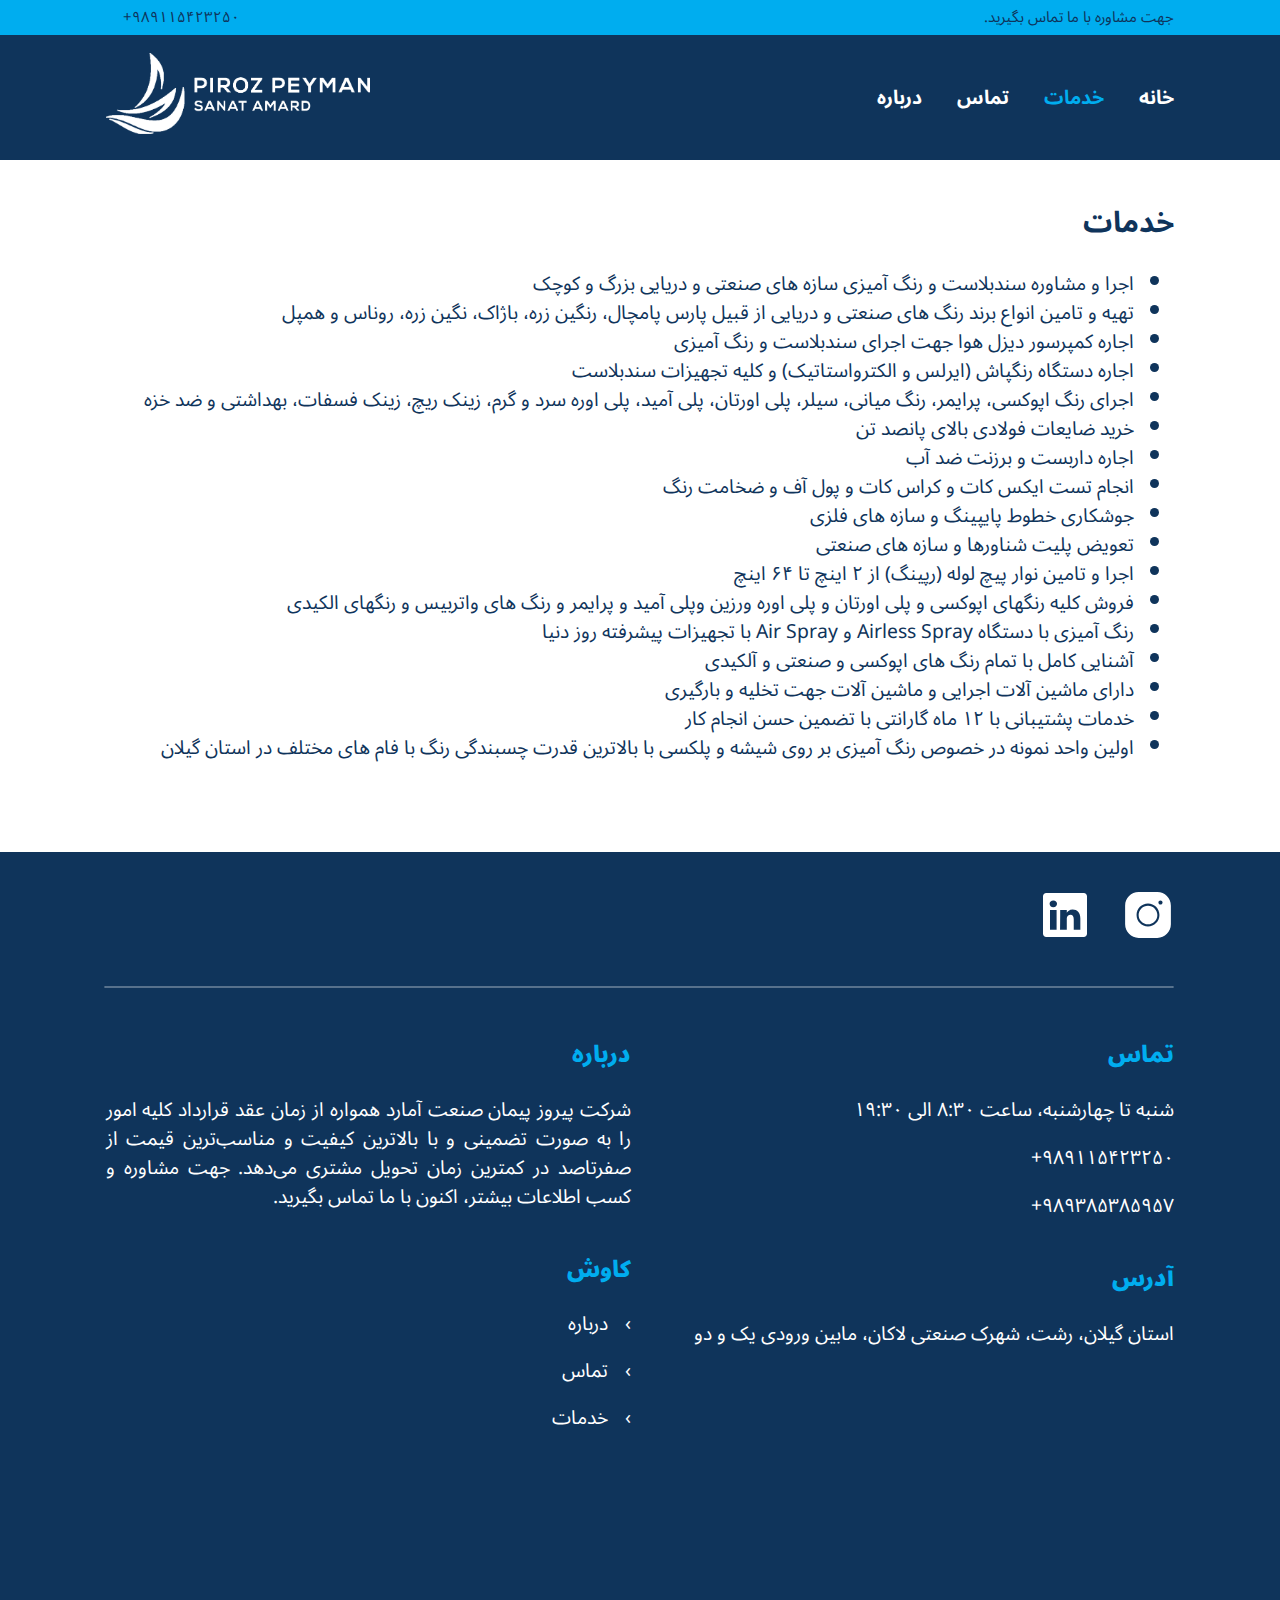
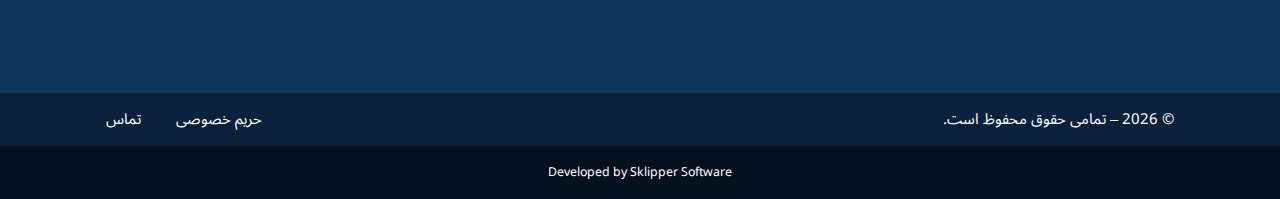
<file: services.html>
<!DOCTYPE html><html><head><meta charSet="utf-8"/><meta name="viewport" content="width=device-width"/><meta name="robots" content="index,follow"/><meta property="og:title" content="پیروز پیمان صنعت آمارد"/><meta property="og:description" content="رنگ‌آمیزی صنعتی و سند‌بلاست با روشهای پیشرفته و بروز دنیا، بصورت حرفه‌ای، در سرار ایران"/><meta property="og:url" content="https://www.ppsa.ir"/><meta property="og:type" content="website"/><meta property="og:image" content="https://www.ppsa.ir/og-image.png"/><meta property="og:image:alt" content="Piroz Peyman Sanat Amard"/><meta property="og:image:width" content="460"/><meta property="og:image:height" content="460"/><meta property="og:locale" content="en_US"/><meta property="og:site_name" content="شرکت پیروز پیمان صنعت آمارد"/><title>خدمات ‒ شرکت پیروز پیمان صنعت آمارد</title><meta name="next-head-count" content="14"/><link rel="preload" href="/_next/static/css/23b252e8b7677ae7.css" as="style"/><link rel="stylesheet" href="/_next/static/css/23b252e8b7677ae7.css" data-n-g=""/><noscript data-n-css=""></noscript><script defer="" nomodule="" src="/_next/static/chunks/polyfills-c67a75d1b6f99dc8.js"></script><script src="/_next/static/chunks/webpack-b8f8d6679aaa5f42.js" defer=""></script><script src="/_next/static/chunks/framework-7751730b10fa0f74.js" defer=""></script><script src="/_next/static/chunks/main-591bb7ec51acdc0d.js" defer=""></script><script src="/_next/static/chunks/pages/_app-e79f2f48503e1ca3.js" defer=""></script><script src="/_next/static/chunks/430-55a5317a96914bee.js" defer=""></script><script src="/_next/static/chunks/902-cda3ac481d620a14.js" defer=""></script><script src="/_next/static/chunks/pages/services-560af8b75d4be474.js" defer=""></script><script src="/_next/static/AT7ye86QDLZaeSG_EHJIn/_buildManifest.js" defer=""></script><script src="/_next/static/AT7ye86QDLZaeSG_EHJIn/_ssgManifest.js" defer=""></script></head><body><div id="__next"><div class="servicesPage page"><div class="layout"><div class="topBar"><div class="container"><span>جهت مشاوره با ما تماس بگیرید.</span><span>+۹۸۹۱۱۵۴۲۳۲۵۰</span></div></div><header class="header"><div class="container"><div class="start"><a class="logo" href="/"><span style="box-sizing:border-box;display:inline-block;overflow:hidden;width:initial;height:initial;background:none;opacity:1;border:0;margin:0;padding:0;position:relative;max-width:100%"><span style="box-sizing:border-box;display:block;width:initial;height:initial;background:none;opacity:1;border:0;margin:0;padding:0;max-width:100%"><img style="display:block;max-width:100%;width:initial;height:initial;background:none;opacity:1;border:0;margin:0;padding:0" alt="" aria-hidden="true" src="data:image/svg+xml,%3csvg%20xmlns=%27http://www.w3.org/2000/svg%27%20version=%271.1%27%20width=%272957%27%20height=%27909%27/%3e"/></span><img alt="پیروز پیمان صنعت آمارد" src="[data-uri]" decoding="async" data-nimg="intrinsic" style="position:absolute;top:0;left:0;bottom:0;right:0;box-sizing:border-box;padding:0;border:none;margin:auto;display:block;width:0;height:0;min-width:100%;max-width:100%;min-height:100%;max-height:100%"/><noscript><img alt="پیروز پیمان صنعت آمارد" src="/image/logow.png" decoding="async" data-nimg="intrinsic" style="position:absolute;top:0;left:0;bottom:0;right:0;box-sizing:border-box;padding:0;border:none;margin:auto;display:block;width:0;height:0;min-width:100%;max-width:100%;min-height:100%;max-height:100%" loading="lazy"/></noscript></span></a></div><div class="gap"></div><div class="end"><ul class="topMenu"><a class="" href="/about"><li>درباره</li></a><a class="" href="/contacts"><li>تماس</li></a><a class="active" href="/services"><li>خدمات</li></a><a class="" href="/"><li>خانه</li></a></ul></div></div><div class="container horizontalLine"><hr/></div></header><main class="main container"><div class="pageTitle"><h2>خدمات</h2></div><div class="content"><ul><li>اجرا و مشاوره سندبلاست و رنگ آمیزی سازه های صنعتی و دریایی بزرگ و کوچک</li><li>تهیه و تامین انواع برند رنگ های صنعتی و دریایی از قبیل پارس پامچال، رنگین زره، باژاک، نگین زره، روناس و همپل</li><li>اجاره کمپرسور دیزل هوا جهت اجرای سندبلاست و رنگ آمیزی</li><li>اجاره دستگاه رنگپاش (ایرلس و الکترواستاتیک) و کلیه تجهیزات سندبلاست</li><li>اجرای رنگ اپوکسی، پرایمر، رنگ میانی، سیلر، پلی اورتان، پلی آمید، پلی اوره سرد و گرم، زینک ریچ، زینک فسفات، بهداشتی و ضد خزه</li><li>خرید ضایعات فولادی بالای پانصد تن</li><li>اجاره داربست و برزنت ضد آب</li><li>انجام تست ایکس کات و کراس کات و پول آف و ضخامت رنگ</li><li>جوشکاری خطوط پایپینگ و سازه های فلزی</li><li>تعویض پلیت شناورها و سازه های صنعتی</li><li>اجرا و تامین نوار پیچ لوله (رپینگ) از ۲ اینچ تا ۶۴ اینچ</li><li>فروش کلیه رنگهای اپوکسی ‌و‌ پلی اورتان و پلی اوره و‌رزین و‌پلی آمید و پرایمر و رنگ های واتربیس و رنگهای الکیدی</li><li>رنگ آمیزی با دستگاه Airless Spray و Air Spray با تجهیزات پیشرفته روز دنیا</li><li>آشنایی کامل با تمام رنگ های اپوکسی و صنعتی و آلکیدی</li><li>دارای ماشین آلات اجرایی و ماشین آلات جهت تخلیه و بارگیری</li><li>خدمات پشتیبانی با ۱۲ ماه گارانتی با تضمین حسن انجام کار</li><li>اولین واحد نمونه در خصوص رنگ آمیزی بر روی شیشه و پلکسی با بالاترین قدرت چسبندگی رنگ با فام های مختلف در استان گیلان</li></ul></div></main><div class="footer"><div class="container social"><div class="newsletter"></div><div class="gap"></div><div class="icons"><ul><li><a target="_blank" rel="noreferrer" href="https://www.linkedin.com" class="socialmedia"><svg xmlns="http://www.w3.org/2000/svg" viewBox="0 0 16 16" width="44px" height="44px"><path d="M0 1.146C0 .513.526 0 1.175 0h13.65C15.474 0 16 .513 16 1.146v13.708c0 .633-.526 1.146-1.175 1.146H1.175C.526 16 0 15.487 0 14.854V1.146zm4.943 12.248V6.169H2.542v7.225h2.401zm-1.2-8.212c.837 0 1.358-.554 1.358-1.248-.015-.709-.52-1.248-1.342-1.248-.822 0-1.359.54-1.359 1.248 0 .694.521 1.248 1.327 1.248h.016zm4.908 8.212V9.359c0-.216.016-.432.08-.586.173-.431.568-.878 1.232-.878.869 0 1.216.662 1.216 1.634v3.865h2.401V9.25c0-2.22-1.184-3.252-2.764-3.252-1.274 0-1.845.7-2.165 1.193v.025h-.016a5.54 5.54 0 0 1 .016-.025V6.169h-2.4c.03.678 0 7.225 0 7.225h2.4z"></path></svg></a></li><li><a target="_blank" rel="noreferrer" href="https://www.instagram.com" class="socialmedia"><svg xmlns="http://www.w3.org/2000/svg" viewBox="0 0 50 50" width="52px" height="52px"><path d="M 16 3 C 8.83 3 3 8.83 3 16 L 3 34 C 3 41.17 8.83 47 16 47 L 34 47 C 41.17 47 47 41.17 47 34 L 47 16 C 47 8.83 41.17 3 34 3 L 16 3 z M 37 11 C 38.1 11 39 11.9 39 13 C 39 14.1 38.1 15 37 15 C 35.9 15 35 14.1 35 13 C 35 11.9 35.9 11 37 11 z M 25 14 C 31.07 14 36 18.93 36 25 C 36 31.07 31.07 36 25 36 C 18.93 36 14 31.07 14 25 C 14 18.93 18.93 14 25 14 z M 25 16 C 20.04 16 16 20.04 16 25 C 16 29.96 20.04 34 25 34 C 29.96 34 34 29.96 34 25 C 34 20.04 29.96 16 25 16 z"></path></svg></a></li></ul></div></div><div class="container line"><hr/></div><div class="container contactInfo"><div class="start"><div class="contacts"><h3>تماس</h3><p>شنبه تا چهارشنبه، ساعت ۸:۳۰ الی ۱۹:۳۰</p><p>+۹۸۹۱۱۵۴۲۳۲۵۰</p><p>+۹۸۹۳۸۵۳۸۵۹۵۷</p></div><div class="address"><h3>آدرس</h3><p>استان گیلان، رشت، شهرک صنعتی لاکان، مابین ورودی یک و دو</p><div><iframe src="https://www.google.com/maps/embed?pb=!1m18!1m12!1m3!1d50828.93926516673!2d49.53952999381196!3d37.22851586846843!2m3!1f0!2f0!3f0!3m2!1i1024!2i768!4f13.1!3m3!1m2!1s0x3ff5660c008a1b6b%3A0x4a735a15d5c05c58!2sLacan&#x27;s%20Industrial%20Park!5e0!3m2!1sen!2s!4v1666121631383!5m2!1sen!2s" width="auto" height="auto" style="border:0" loading="lazy" referrerPolicy="no-referrer-when-downgrade"></iframe></div></div></div><div class="end"><div class="aboutus"><h3>درباره</h3><p>شرکت پیروز پیمان صنعت آمارد همواره از زمان عقد قرارداد کلیه امور را به صورت تضمینی و با بالاترین کیفیت و مناسب‌ترین قیمت از صفر‌تا‌صد در کمترین زمان تحویل مشتری می‌دهد. جهت مشاوره و کسب اطلاعات بیشتر، اکنون با ما تماس بگیرید.</p></div><div class="explore"><h3>کاوش</h3><ul class="ulink"><li><a href="/about">درباره</a></li><li><a href="/contacts">تماس</a></li><li><a href="/services">خدمات</a></li></ul></div></div></div><div class="footerBar"><div class="container"><div class="start"><span>©<!-- --> <!-- -->2022<!-- --> ‒<!-- --> <!-- -->تمامی حقوق محفوظ است.</span></div><div class="gap"></div><div class="end"><ul class="footerMenu"><li><a href="/privacypolicy">حریم خصوصی</a></li><li><a href="/contacts">تماس</a></li></ul></div></div></div><div class="developedBy"><span>Developed by<!-- --> <a href="https://www.sklipper.com">Sklipper Software</a></span></div></div></div></div></div><script id="__NEXT_DATA__" type="application/json">{"props":{"pageProps":{}},"page":"/services","query":{},"buildId":"AT7ye86QDLZaeSG_EHJIn","nextExport":true,"autoExport":true,"isFallback":false,"scriptLoader":[]}</script></body></html>
</file>
<file: _next/static/css/23b252e8b7677ae7.css>
@import url("https://fonts.googleapis.com/css2?family=Noto+Sans+Arabic:wght@400;900&family=Roboto:ital,wght@0,400;0,900;1,400;1,900&display=swap");:root{--primary-color:#00adef;--secondary-color:#ce3c7b;--tertiary-color:#0f345b;--quaternary-color:#144982;--dark-background-color:#09213a;--darker-background-color:#03101d;--primary-background-color:#fff;--secondary-background-color:var(--tertiary-color);--page-min-height:800px;--primary-text-color:var(--tertiary-color);--secondary-text-color:#fff;--muted-text-color:#7798ba;--button-background-color:var(--primary-color);--button-text-color:var(--secondary-text-color);--padding:1rem;--padding2:2rem;--topmenu-item-gap:2rem;--topmenu-item-color:#fff;--topmenu-item-active-color:var(--primary-color);--topmenu-item-hover-color:var(--primary-color);--topmenu-border-color:hsla(0,0%,100%,.3);--border-radius:3px;--box-border-radius:1rem;--default-link-color:var(--primary-color);--default-link-hover-color:var(--tertiary-color);--hero-text-color:var(--secondary-text-color);--hero-link-color:var(--hero-text-color);--hero-link-hover-color:var(--primary-color);--widget-link-color:var(--primary-color);--widget-link-hover-color:var(--secondary-text-color);--social-icons-gap:2rem;--widget-height:600px;--factor-mobile:1.5;--factor-mobile2:3;--factor-tablet:4;--factor-tablet2:8;--factor-desktop:6;--factor-desktop2:12}body,html{padding:0;margin:0;background-color:var(--primary-background-color);color:var(--primary-text-color);font-size:1.1rem;line-height:1.5}body.ltr{font-family:Roboto,sans-serif;direction:ltr}body.rtl{font-family:Noto Sans Arabic,sans-serif;direction:rtl}a{color:inherit;text-decoration:none}*{box-sizing:border-box;outline:none}.b{border:1px solid red}.ulink{padding:0;margin:0;list-style-position:inside;color:var(--primary-color)}.ulink ::marker{content:"›"}.ulink a{padding-left:1rem;padding-right:1rem}.ulink a,.ulink a:focus,.ulink a:visited{color:var(--primary-color);font-weight:900;transition:color .15s linear}.ulink a:hover{color:var(--secondary-text-color)}a.defaultLink,a.defaultLink:focus,a.defaultLink:visited{display:inline-block;border-bottom:1px solid var(--default-link-color);color:var(--default-link-color);transition:all .15s linear}a.defaultLink:hover{color:var(--default-link-hover-color);border-color:var(--default-link-hover-color)}a.heroLink,a.heroLink:focus,a.heroLink:visited{display:inline-block;border-bottom:1px solid var(--hero-link-color);color:var(--hero-link-color);transition:all .15s linear}a.heroLink:hover{color:var(--hero-link-hover-color);border-color:var(--hero-link-hover-color)}a.widgetLink,a.widgetLink:focus,a.widgetLink:visited{display:inline-block;border-bottom:1px solid var(--widget-link-color);color:var(--widget-link-color);transition:all .15s linear}a.widgetLink:hover{color:var(--widget-link-hover-color);border-color:var(--widget-link-hover-color)}.container{width:calc(100% - var(--factor-mobile2) * var(--padding));margin:0 auto}.ltr .container.start{width:calc(100% - var(--factor-mobile) * var(--padding));margin-right:calc(var(--factor-mobile) * var(--pading))}.ltr .container.end,.rtl .container.start{width:calc(100% - var(--factor-mobile) * var(--padding));margin-left:calc(var(--factor-mobile) * var(--pading))}.rtl .container.end{width:calc(100% - var(--factor-mobile) * var(--padding));margin-right:calc(var(--factor-mobile) * var(--pading))}@media (min-width:1024px){.container{width:calc(100% - var(--factor-tablet2) * var(--padding));margin:0 auto}.ltr .container.start{width:calc(100% - var(--factor-tablet) * var(--padding));margin-right:calc(var(--factor-tablet) * var(--pading))}.ltr .container.end,.rtl .container.start{width:calc(100% - var(--factor-tablet) * var(--padding));margin-left:calc(var(--factor-tablet) * var(--pading))}.rtl .container.end{width:calc(100% - var(--factor-tablet) * var(--padding));margin-right:calc(var(--factor-tablet) * var(--pading))}}@media (min-width:1200px){.container{width:calc(100% - var(--factor-desktop2) * var(--padding));margin:0 auto}.ltr .container.start{width:calc(100% - var(--factor-desktop) * var(--padding));margin-right:calc(var(--factor-desktop) * var(--pading))}.ltr .container.end,.rtl .container.start{width:calc(100% - var(--factor-desktop) * var(--padding));margin-left:calc(var(--factor-desktop) * var(--pading))}.rtl .container.end{width:calc(100% - var(--factor-desktop) * var(--padding));margin-right:calc(var(--factor-desktop) * var(--pading))}}.home .carousel{min-height:100vh;background-image:url(/_next/static/media/slider1.95079a6e.png);background-repeat:no-repeat;background-position:50%;background-size:cover}.home .carousel .overlay{min-height:inherit;background:rgba(0,0,0,.25);background:linear-gradient(180deg,rgba(0,0,0,.5) 0,transparent 50%,rgba(0,0,0,.5));display:flex;flex-direction:column}.footer,.home .about,.home .service,.home .serviceAlt{min-height:100vh}.footer{background-color:var(--secondary-background-color)}.topBar{height:2rem;background-color:var(--primary-color);display:flex}.topBar .container{display:flex;align-items:center;flex-direction:row;font-size:.85rem}.topBar .container>*{display:inline-block}.topBar .container :nth-child(2){direction:ltr;padding:0 1rem;flex:1 1}.topBar .container :nth-child(3){direction:ltr;flex:1 1}.header{padding:var(--padding) 0;direction:ltr!important}.header .container{display:flex;flex-direction:column;align-items:center}.header .container .gap{min-height:1rem}.header .logo{display:block}.header .logo>*{width:15rem!important}.header .container .end{display:flex;align-items:center}@media (min-width:1024px){.header .container{flex-direction:row}.header .container .gap{flex-grow:1;min-height:auto}}.container hr{border-radius:var(--border-radius);border:1px solid var(--topmenu-border-color);width:100%;margin-top:var(--padding)}.topMenu{list-style-type:none;padding:0;margin:0;display:flex;justify-content:space-between;align-items:center;-moz-column-gap:var(--topmenu-item-gap);column-gap:var(--topmenu-item-gap)}.topMenu a,.topMenu a:focus,.topMenu a:visited{color:var(--topmenu-item-color);transition:color .15s linear;font-weight:700}.topMenu a:hover{color:var(--topmenu-item-hover-color)}.topMenu a.active{color:var(--topmenu-item-active-color)}.home .hero{flex-grow:1;display:flex;align-items:center}.home .hero .container{height:inherit;display:flex;flex-direction:column;color:var(--hero-text-color);padding-bottom:var(--padding2)}.home .hero .container .description,.home .hero .container .more,.home .hero .container .title{display:flex}.home .hero .container .title{font-size:2rem;line-height:1.7;text-shadow:rgba(0,0,0,.5) 5px 5px 5px;margin-top:0}.home .hero .container .description{font-size:1.4rem;line-height:1.7;text-shadow:rgba(0,0,0,.5) 3px 3px 3px;margin-top:0}@media (min-width:1024px){.home .hero .container .title{font-size:3.5rem}.home .hero .container .description{font-size:2rem}}.home .bottomBar{display:flex}.home .bottomBar .container{display:flex;flex-direction:row}.home .bottomBar .main{flex:2 1}.home .bottomBar .side{flex:1 1}.home .about{display:flex}.home .about .container{display:flex;flex-direction:row;-moz-column-gap:2rem;column-gap:2rem}.home .about .main{flex:2 1;display:flex;flex-direction:column;padding-top:var(--padding2);padding-bottom:calc(.5 * var(--widget-height) + var(--padding2))}.home .about .main .line1,.home .about .main .line3{text-align:justify}.home .about .side{flex:1 1;background-color:var(--primary-color);background-image:url(/_next/static/media/service4.7de18038.png);background-repeat:no-repeat;background-size:cover;color:var(--secondary-text-color);display:flex}.ltr .home .about .side{background-position:0 0}.rtl .home .about .side{background-position:100% 0}.home .about .side .overlay{--from-color:rgba(9,59,78,.7);--to-color:rgba(9,84,119,.7);flex:1 1;background:var(--from-color);background:linear-gradient(to bottom,var(--from-color) 0,transparent 50%,var(--to-color) 100%)}@media (min-width:1024px){.home .about .main{flex:1 1}}.home .service{display:flex;flex-direction:column}.home .service>:first-child.container{display:flex;flex-direction:row;height:var(--widget-height);margin-top:calc(-.5 * var(--widget-height));background-image:url(/_next/static/media/service1.bb79202d.png);background-repeat:no-repeat;background-position:50%;background-size:cover;z-index:1;position:relative;border-radius:var(--box-border-radius) var(--box-border-radius) 0 var(--box-border-radius);overflow:hidden}.home .service>:first-child.container .overlay{display:flex;flex-direction:row;align-items:flex-end;height:inherit;flex:1 1;--from-color:rgba(0,173,239,.4);--to-color:rgba(9,84,119,.7);background:var(--from-color);background:linear-gradient(to bottom,var(--from-color) 0,transparent 70%,var(--to-color) 100%)}.ltr .home .service>:first-child.container{border-radius:var(--box-border-radius) var(--box-border-radius) 0 var(--box-border-radius)}.rtl .home .service>:first-child.container{border-radius:var(--box-border-radius) var(--box-border-radius) var(--box-border-radius) 0}.home .service>:first-child.container .start{flex:0 1;min-height:calc(.5 * var(--widget-height))}.home .service>:first-child.container .end{flex:1 1;min-height:calc(.5 * var(--widget-height))}@media (min-width:1024px){.home .service>:first-child.container .end,.home .service>:first-child.container .start{flex:1 1}}.home .service>:first-child.container .end{background-color:var(--secondary-background-color);color:var(--secondary-text-color)}.ltr .home .service>:first-child.container .end{border-radius:var(--box-border-radius) 0 0 0}.rtl .home .service>:first-child.container .end{border-radius:var(--box-border-radius) var(--box-border-radius) var(--box-border-radius) 0}.home .service>:first-child.container .end .title{color:var(--primary-color)}.home .service>:first-child.container .end .message{margin-top:0}.home .service>:first-child.container .end .description{color:var(--muted-text-color)}.home .service>:first-child.container .end .wrapper{padding:var(--padding)}.home .service{position:relative}.home .service>:nth-child(2).container{display:flex;flex-direction:row;-moz-column-gap:2rem;column-gap:2rem;flex-grow:1}.home .service>:nth-child(2).container .main{flex:2 1;display:flex;flex-direction:column;padding-top:var(--padding2);padding-bottom:calc(.25 * var(--widget-height) + var(--padding2))}.home .service>:nth-child(2).container .main .line1,.home .service>:nth-child(2).container .main .line3{text-align:justify}.home .service>:nth-child(2).container .side{flex:1 1;background-color:var(--primary-color);background-image:url(/_next/static/media/service3.6c096817.png);background-repeat:no-repeat;background-size:cover;color:var(--secondary-text-color);display:flex}.home .service>:nth-child(2).container .side .overlay{--from-color:rgba(0,173,239,.7);--to-color:rgba(9,84,119,.7);flex:1 1;background:var(--from-color);background:linear-gradient(to left,var(--from-color) 0,transparent 50%,var(--to-color) 100%)}.ltr .home .service>:nth-child(2).container .side{background-position:0 0}.rtl .home .service>:nth-child(2).container .side{background-position:100% 0}@media (min-width:1024px){.home .service>:nth-child(2).container .main{flex:1 1}}.home .service>:nth-child(3).container{background-color:var(--primary-color);min-height:calc(.5 * var(--widget-height));margin-bottom:calc(-.25 * var(--widget-height));display:flex;justify-content:center;align-items:center;position:absolute;bottom:0}.ltr .home .service>:nth-child(3).container{border-radius:0 var(--box-border-radius) var(--box-border-radius) 0}.rtl .home .service>:nth-child(3).container{border-radius:var(--box-border-radius) 0 0 var(--box-border-radius)}.ltr .home .service>:nth-child(3).container>.container{padding:calc(.5 * var(--padding)) calc(2 * var(--padding)) calc(.5 * var(--padding)) 0}.rtl .home .service>:nth-child(3).container>.container{padding:calc(.5 * var(--padding)) 0 calc(.5 * var(--padding)) calc(2 * var(--padding))}.home .serviceAlt{display:flex;background-image:url(/_next/static/media/service2.9643ce34.png);background-repeat:no-repeat;background-position:50%;background-size:cover}.home .serviceAlt .overlay{--from-color:rgba(0,93,129,.7);--to-color:rgba(9,84,119,.7);width:100%;height:inherit;padding-top:calc(.25 * var(--widget-height));background:var(--from-color);background:linear-gradient(to bottom,var(--from-color) 0,transparent 50%,var(--to-color) 100%)}.home .serviceAlt .container{display:flex;flex-direction:column;min-height:500px}@media (min-width:1024px){.home .serviceAlt .container{flex-direction:row}}.home .serviceAlt .container .end,.home .serviceAlt .container .start{flex:1 1}.home .serviceAlt .container .start{padding-top:var(--padding2);color:var(--secondary-text-color);text-shadow:rgba(0,0,0,.5) 5px 5px 5px}.home .serviceAlt .container .start .line2{color:var(--secondary-text-color)}.footer{padding-top:var(--padding);color:var(--secondary-text-color)}.footer,.footer .social{display:flex;flex-direction:column}.footer .social{direction:ltr;flex:1 1}@media (min-width:1024px){.footer .social{flex-direction:row}}.footer .social>*{display:flex;align-items:center}.footer .social .gap{flex-grow:1}.socialmedia svg{fill:var(--secondary-text-color);transition:fill .15s linear}.socialmedia svg:hover{fill:var(--primary-color);cursor:pointer}.footer .newsletter form{background-color:var(--quaternary-color);border-radius:.2rem;padding:.5rem;display:flex;width:100%}.footer .newsletter input[type=email]{background-color:transparent;border:none;height:45px;border-radius:var(--border-radius);color:var(--secondary-text-color);min-width:50%;flex-grow:1}.footer .newsletter input[type=button]{border:none;padding:.5rem 1rem;background-color:var(--button-background-color);color:var(--button-text-color)}.footer .social .icons ul{list-style-type:none;display:flex;justify-content:space-between;align-items:center;-moz-column-gap:var(--social-icons-gap);column-gap:var(--social-icons-gap);padding:0;margin-left:0;margin-right:0}.footer .social .icons{align-self:center}@media (min-width:1024px){.footer .social .icons{align-self:auto}}.footer .contactInfo{display:flex;flex-direction:column;-moz-column-gap:var(--padding);column-gap:var(--padding);flex-grow:1}.footer .contactInfo .end,.footer .contactInfo .start{flex:1 1;padding-top:var(--padding);padding-bottom:var(--padding)}@media (min-width:1024px){.footer .contactInfo{flex-direction:row}}.footer .contactInfo h3{color:var(--primary-color);font-weight:900}.footer .contactInfo .end,.footer .contactInfo .start{display:flex;flex-direction:column}.rtl .footer .contactInfo .start .contacts p{direction:ltr;text-align:right}.footer .contactInfo iframe{width:100%;height:300px;border-radius:var(--border-radius)}.footer .aboutus{text-align:justify}.footer .footerBar{flex:1 1;display:flex;align-items:center;font-size:.85rem;min-height:3rem;background-color:var(--dark-background-color)}.footer .footerBar .container{display:flex;flex-direction:column}.footer .footerBar .container .start{display:flex;align-items:center;justify-content:center}.footer .footerBar .container .end{display:flex;justify-content:center}.footer .footerBar .container .gap{flex-grow:1}@media (min-width:1024px){.footer .footerBar .container{flex-direction:row}.footer .footerBar .container .start{justify-content:flex-start}}.footer .ulink *{color:var(--secondary-text-color)!important}.footer .ulink li{padding-bottom:var(--padding)}.footer .ulink a{font-weight:400;display:inline-block}.footer .ulink a:hover{color:var(--primary-color)!important}.footerMenu{list-style-type:none;padding:0;margin:0;display:flex;-moz-column-gap:var(--topmenu-item-gap);column-gap:var(--topmenu-item-gap)}.footerMenu a,.footerMenu a:focus,.footerMenu a:visited{text-decoration:none}.footerMenu a:hover{text-decoration:underline}.footer .developedBy{flex:1 1;font-size:.7rem;display:flex;justify-content:center;align-items:center;direction:ltr;background-color:var(--darker-background-color);color:var(--secondary-text-color);min-height:3rem}.layout .header{background-color:var(--secondary-background-color);position:sticky;top:0}.layout .header .horizontalLine{display:none}.layout .main{min-height:500px}.page .main{padding-top:var(--padding);padding-bottom:calc(2 * var(--padding2))}.page.contactsPage .addressTitle{margin-top:var(--padding2)}.page.contactsPage .phones{display:flex;flex-direction:column;direction:ltr}.ltr .page.contactsPage .phones{align-items:flex-start}.rtl .page.contactsPage .phones{align-items:flex-end}.page.contactsPage .phone{margin-top:0}
/*! normalize.css v8.0.1 | MIT License | github.com/necolas/normalize.css */html{line-height:1.15;-webkit-text-size-adjust:100%}body{margin:0}main{display:block}h1{font-size:2em;margin:.67em 0}hr{box-sizing:content-box;height:0;overflow:visible}pre{font-family:monospace,monospace;font-size:1em}a{background-color:transparent}abbr[title]{border-bottom:none;text-decoration:underline;-webkit-text-decoration:underline dotted;text-decoration:underline dotted}b,strong{font-weight:bolder}code,kbd,samp{font-family:monospace,monospace;font-size:1em}small{font-size:80%}sub,sup{font-size:75%;line-height:0;position:relative;vertical-align:baseline}sub{bottom:-.25em}sup{top:-.5em}img{border-style:none}button,input,optgroup,select,textarea{font-family:inherit;font-size:100%;line-height:1.15;margin:0}button,input{overflow:visible}button,select{text-transform:none}[type=button],[type=reset],[type=submit],button{-webkit-appearance:button}[type=button]::-moz-focus-inner,[type=reset]::-moz-focus-inner,[type=submit]::-moz-focus-inner,button::-moz-focus-inner{border-style:none;padding:0}[type=button]:-moz-focusring,[type=reset]:-moz-focusring,[type=submit]:-moz-focusring,button:-moz-focusring{outline:1px dotted ButtonText}fieldset{padding:.35em .75em .625em}legend{box-sizing:border-box;color:inherit;display:table;max-width:100%;padding:0;white-space:normal}progress{vertical-align:baseline}textarea{overflow:auto}[type=checkbox],[type=radio]{box-sizing:border-box;padding:0}[type=number]::-webkit-inner-spin-button,[type=number]::-webkit-outer-spin-button{height:auto}[type=search]{-webkit-appearance:textfield;outline-offset:-2px}[type=search]::-webkit-search-decoration{-webkit-appearance:none}::-webkit-file-upload-button{-webkit-appearance:button;font:inherit}details{display:block}summary{display:list-item}[hidden],template{display:none}
</file>
